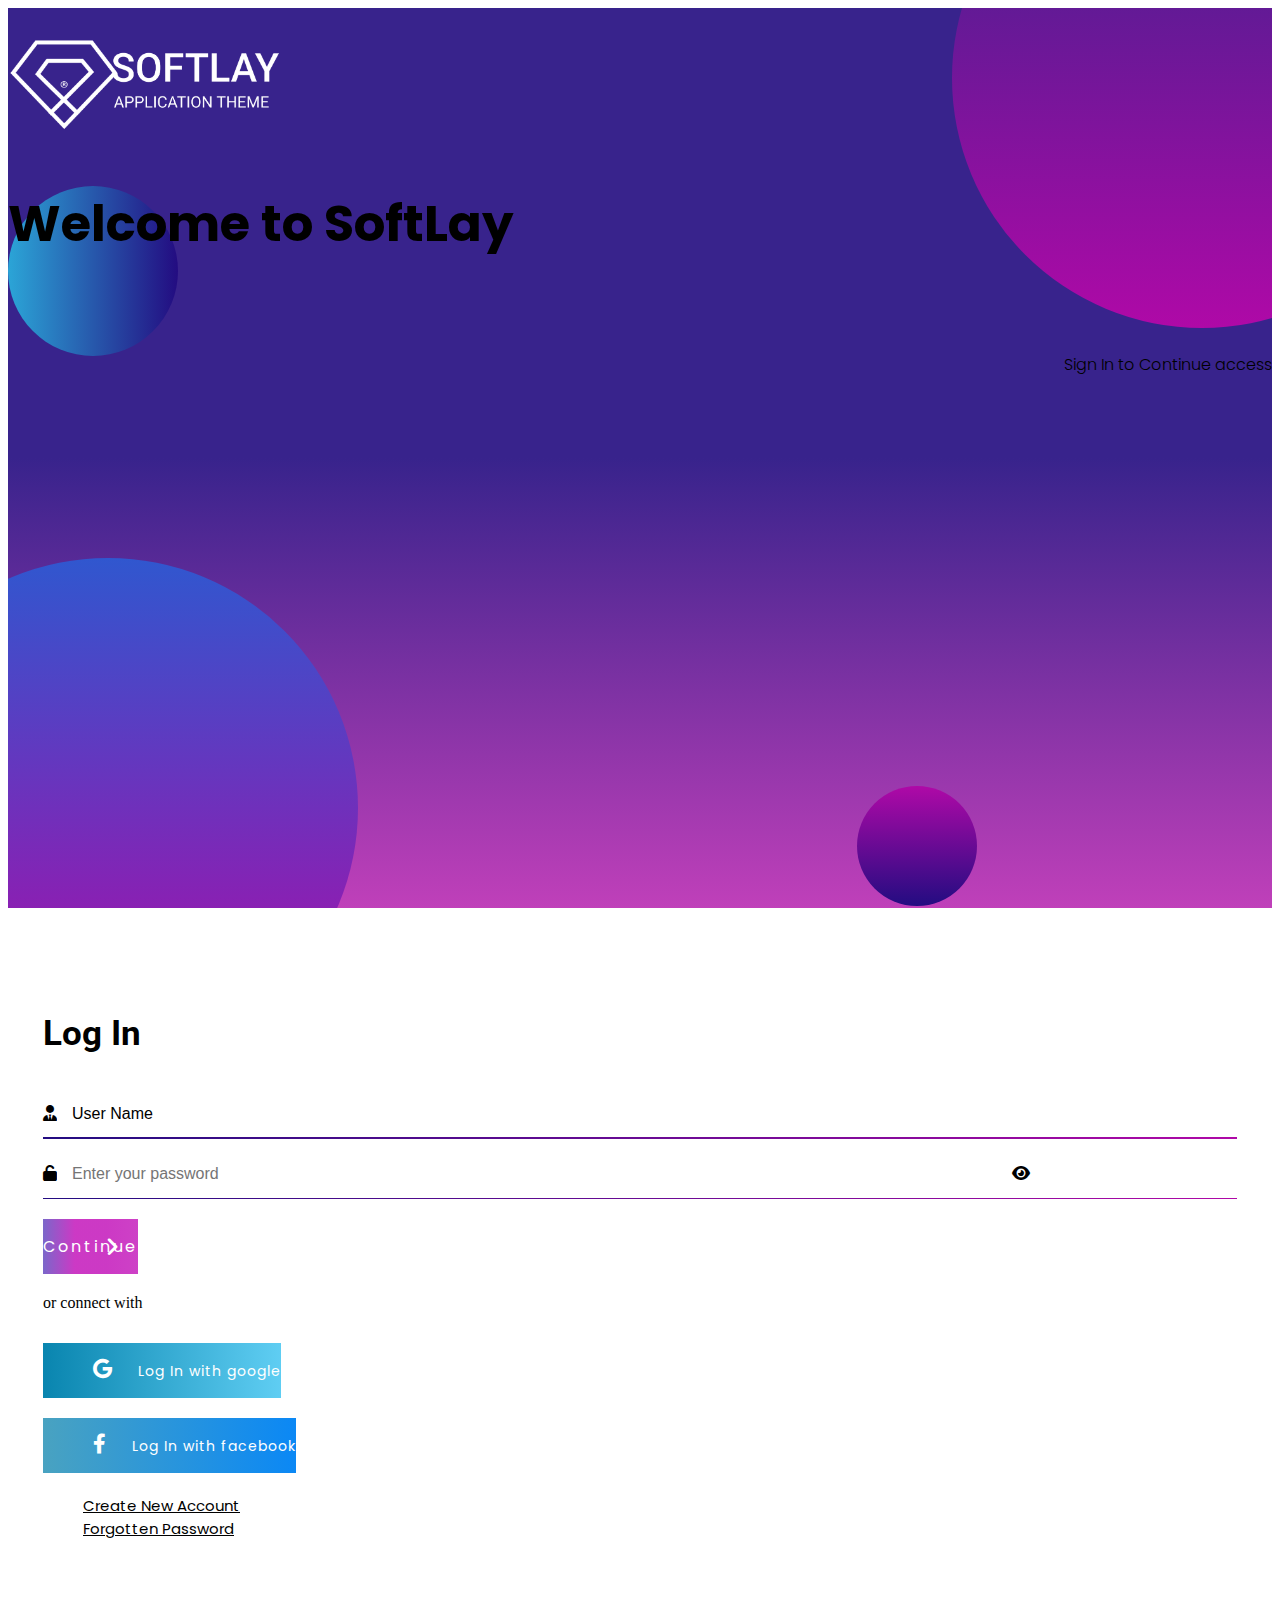
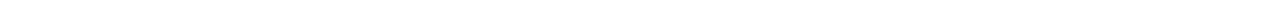
<file: logIn.html>
<!doctype html>
<html lang="en">
  <head>
    <meta charset="utf-8">
    <meta name="viewport" content="width=device-width, initial-scale=1">
    <title>Wellcome | SoftLay</title>
    <link rel="shortcut icon" href="images/favicon.png" type="image/x-icon">
    <link rel="preconnect" href="https://fonts.googleapis.com">
    <link rel="preconnect" href="https://fonts.gstatic.com" crossorigin>
    <link href="https://fonts.googleapis.com/css2?family=Poppins:wght@100;300;400;500;600;700;800&family=Roboto:wght@100;300;400;500;700;900&display=swap" rel="stylesheet">
    <link href="https://cdn.jsdelivr.net/npm/bootstrap@5.2.3/dist/css/bootstrap.min.css" rel="stylesheet" integrity="sha384-rbsA2VBKQhggwzxH7pPCaAqO46MgnOM80zW1RWuH61DGLwZJEdK2Kadq2F9CUG65" crossorigin="anonymous">
    <link rel="stylesheet" href="css/all.min.css">
    <link rel="stylesheet" href="css/logIn.css">
</head>
  <body id="body">
    <!-- log in start -->
    <section id="logIn">
        <div class="container">
            <div class="main">
                <div class="row">
                    <div class="col-lg-6">
                        <div class="first_item">
                            <div class="logo">
                                <a href="#">
                                    <img src="images/web-logo-2.png" alt="logo">
                                </a>
                            </div>
                            <div class="detail d-flex justify-content-center align-items-center">
                                <div>
                                    <h3 class="text-white m-0">Welcome to SoftLay</h3>
                                    <p class="text-white">Sign In to Continue access</p>
                                </div>
                            </div>
                        </div>
                    </div>
                    <div class="col-lg-5">
                        <div class="second_item" id="formItem">
                            <h3>Log In</h3>
                            <div class="form" autocomplete="off">
                                <div class="user">
                                    <label for="username"><i class="fa-solid fa-user-tie"></i></label><input autocomplete="off" type="text" id="username" value="User Name" placeholder="Enter your name" required>
                                </div>
                                <div class="password">
                                    <label for="password"><i class="fa-solid fa-unlock"></i></label><input autocomplete="off" type="password" id="password" value="" placeholder="Enter your password" required><i class="fa-solid fa-eye" onclick="passwordShow()" onmouseout="passwordHide()"></i>
                                </div>
                                <div class="login">
                                    <button class="w-100" id="loginbtn" type="submit" onclick="logInFunction()">Continue <i class="fa-solid fa-angle-right"></i></button>
                                </div>
                                <div class="other">
                                    <p class="text-center text-muted fs-6 my-2">or connect with</p>
                                    <div class="google_logIn">
                                        <button class="w-100 text-capitalize" id="google_logIn" type="submit"><i class="fa-brands fa-google"></i> Log In with google</button>
                                    </div>
                                    <div class="facebook_logIn">
                                        <button class="w-100 text-capitalize" id="google_logIn" type="submit"><i class="fa-brands fa-facebook-f"></i> Log In with facebook</button>
                                    </div>
                                    <div>
                                        <ul class="w-100 p-0 my-3 d-flex justify-content-between">
                                            <li><a id="newAccount">Create New Account</a></li>
                                            <li><a href="#">Forgotten Password</a></li>
                                        </ul>
                                    </div>
                                </div>
                            </div>
                        </div>
                    </div>
                </div>
            </div>
        </div>
    </section>
    <!-- log in end  -->
    <script src="https://cdn.jsdelivr.net/npm/bootstrap@5.2.3/dist/js/bootstrap.bundle.min.js" integrity="sha384-kenU1KFdBIe4zVF0s0G1M5b4hcpxyD9F7jL+jjXkk+Q2h455rYXK/7HAuoJl+0I4" crossorigin="anonymous"></script>
    <script src="js/logIn.js"></script>
  </body>
</html>
</file>
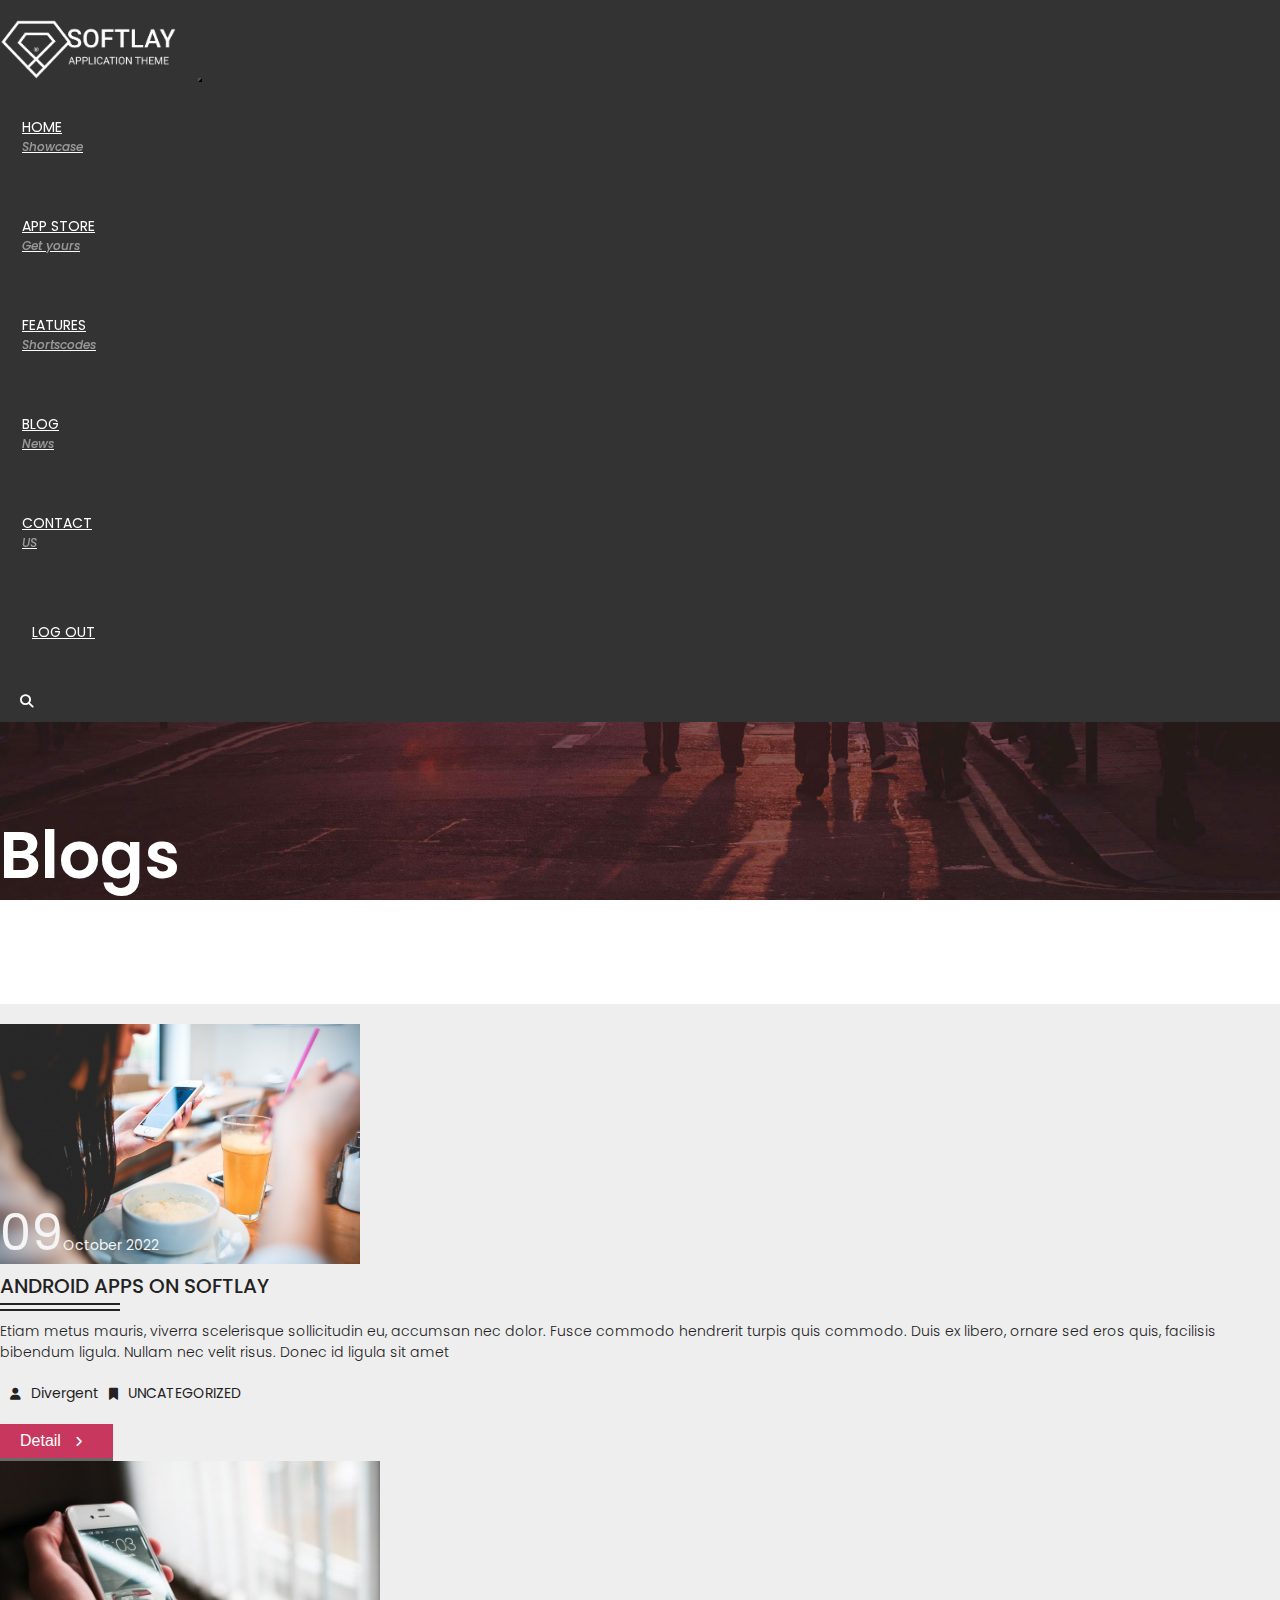
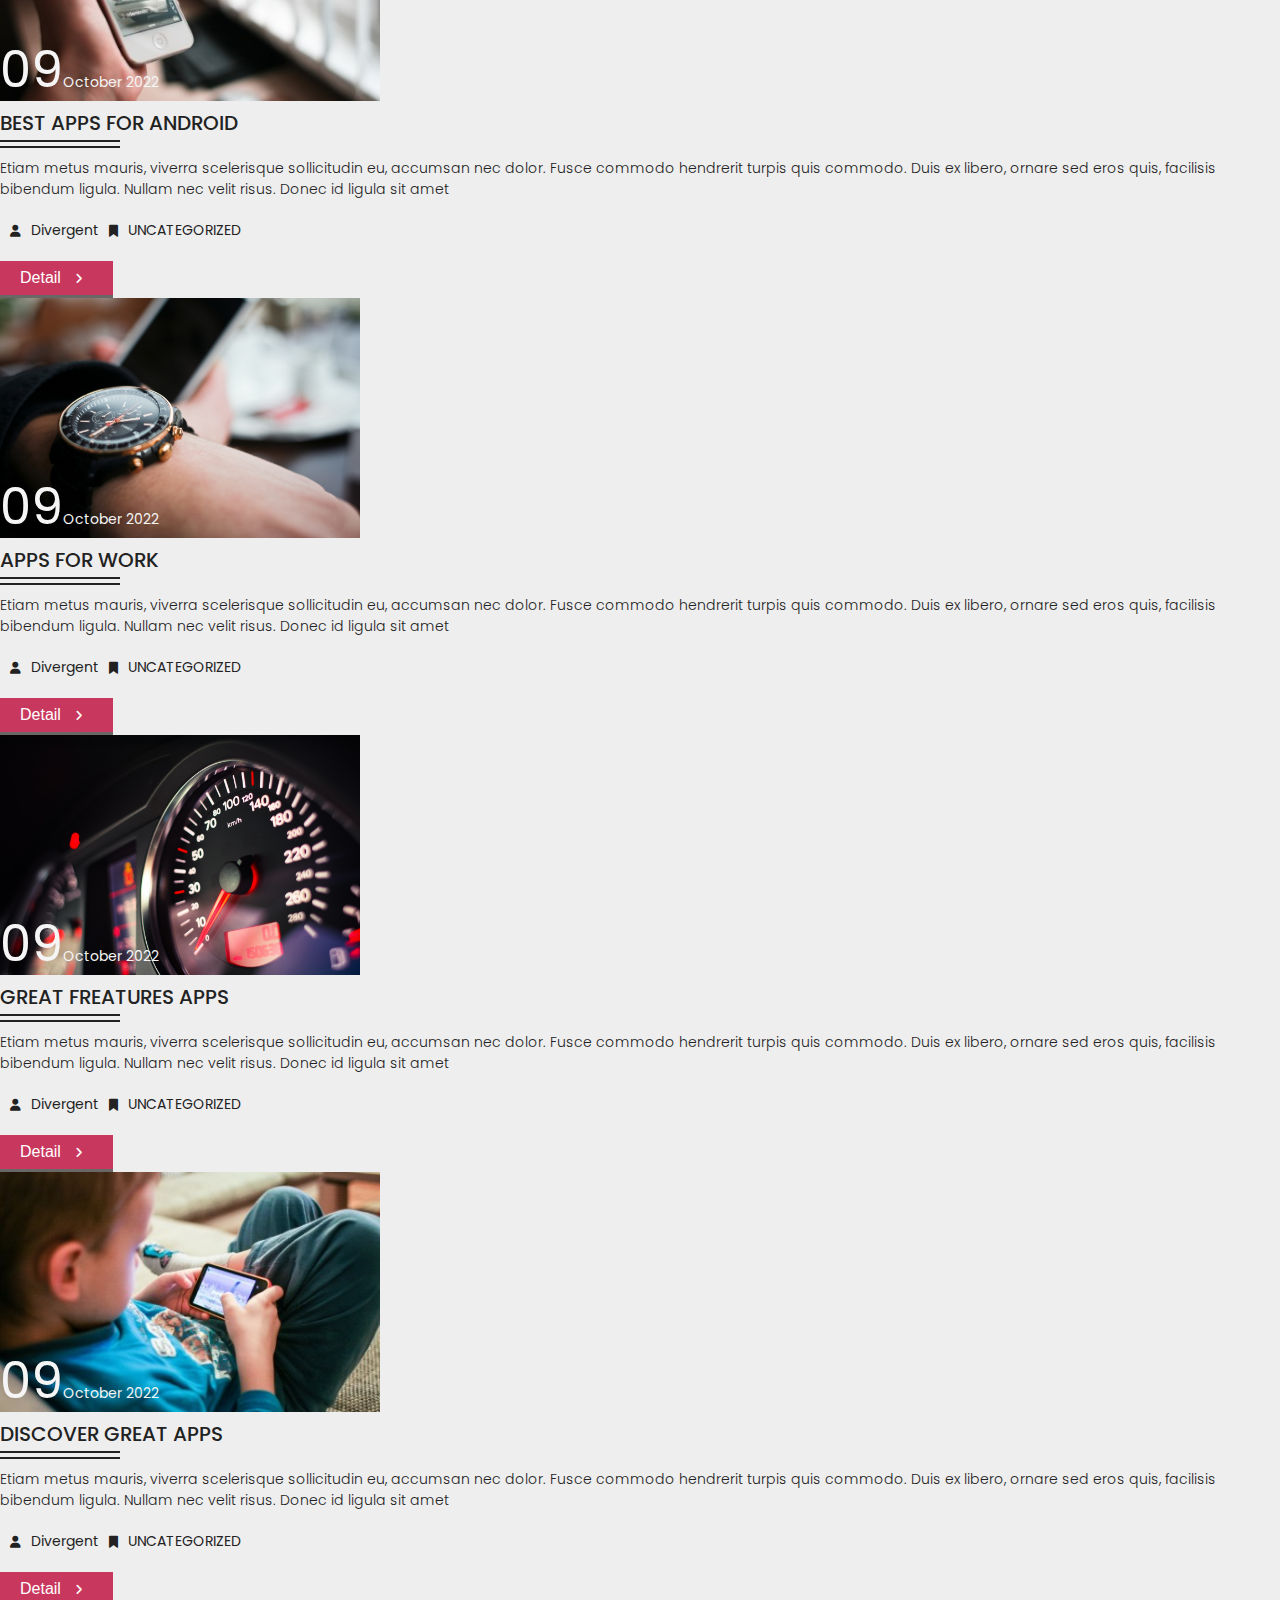
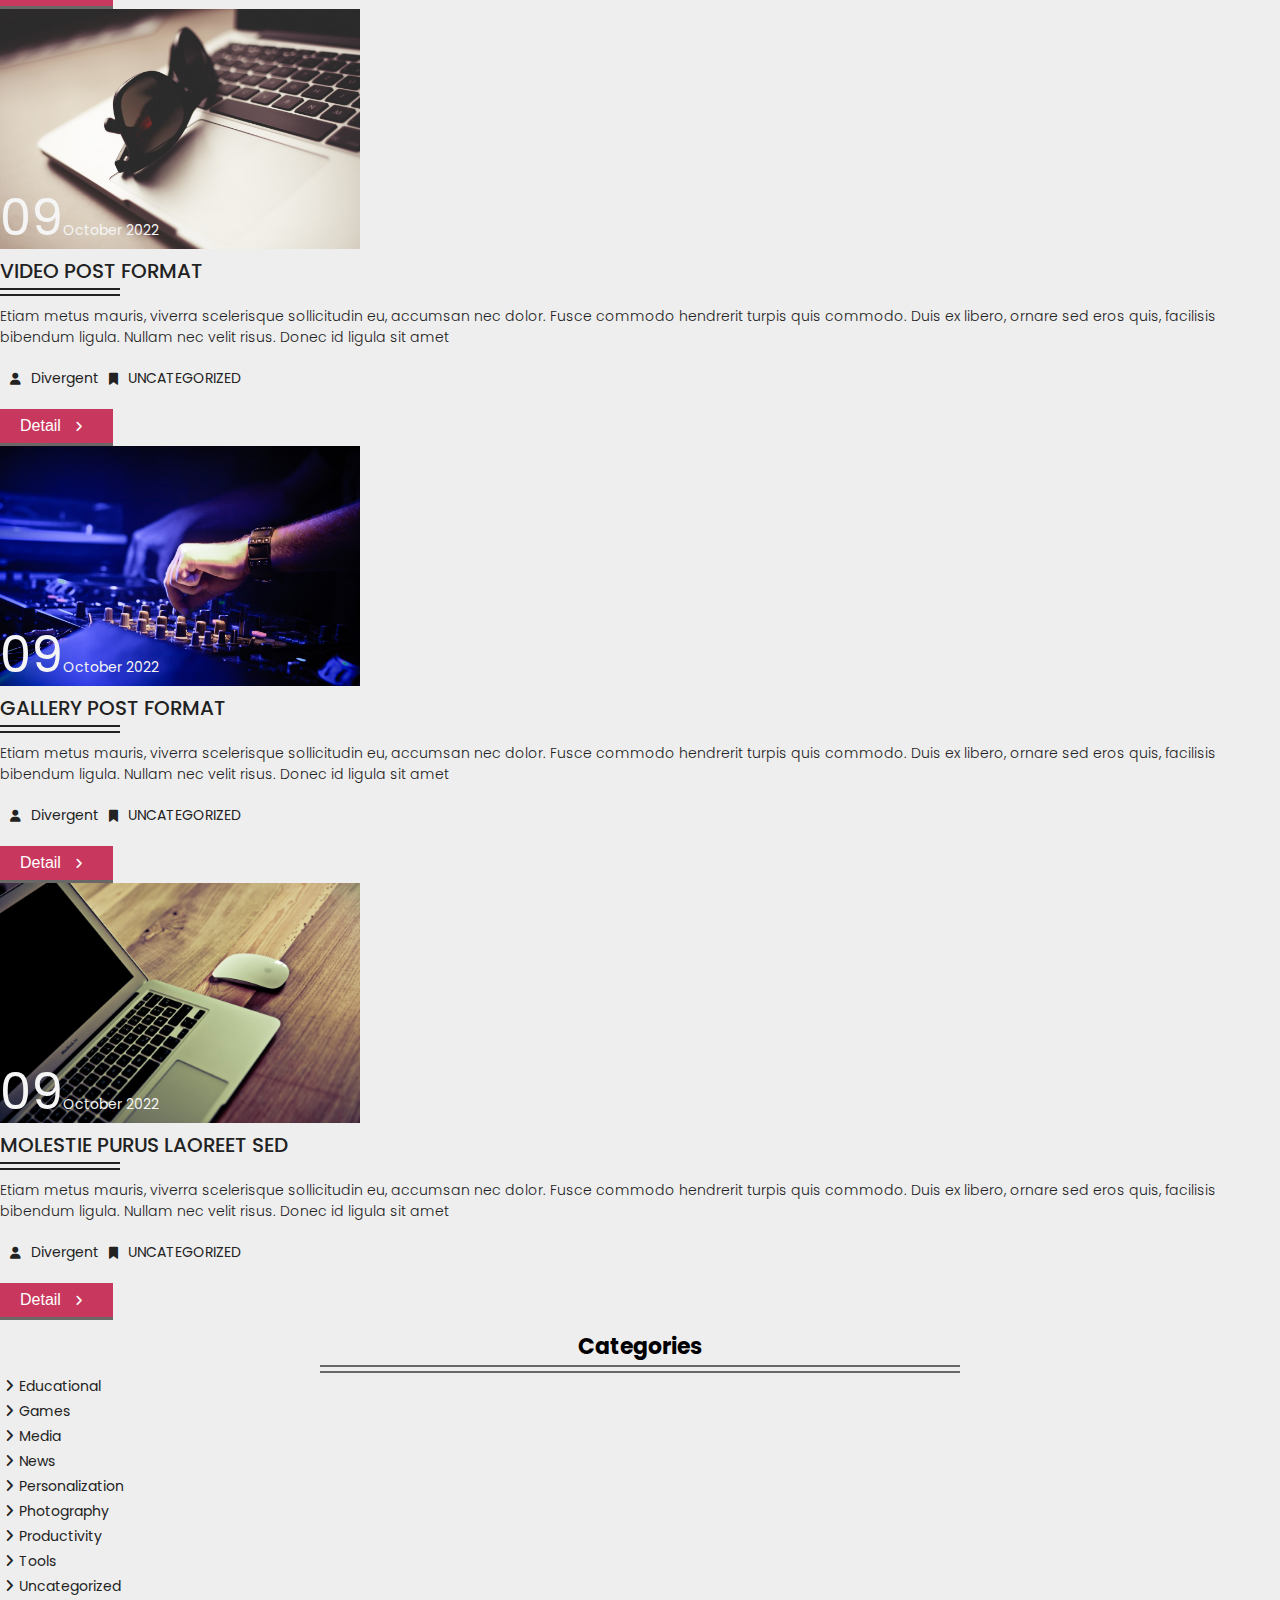
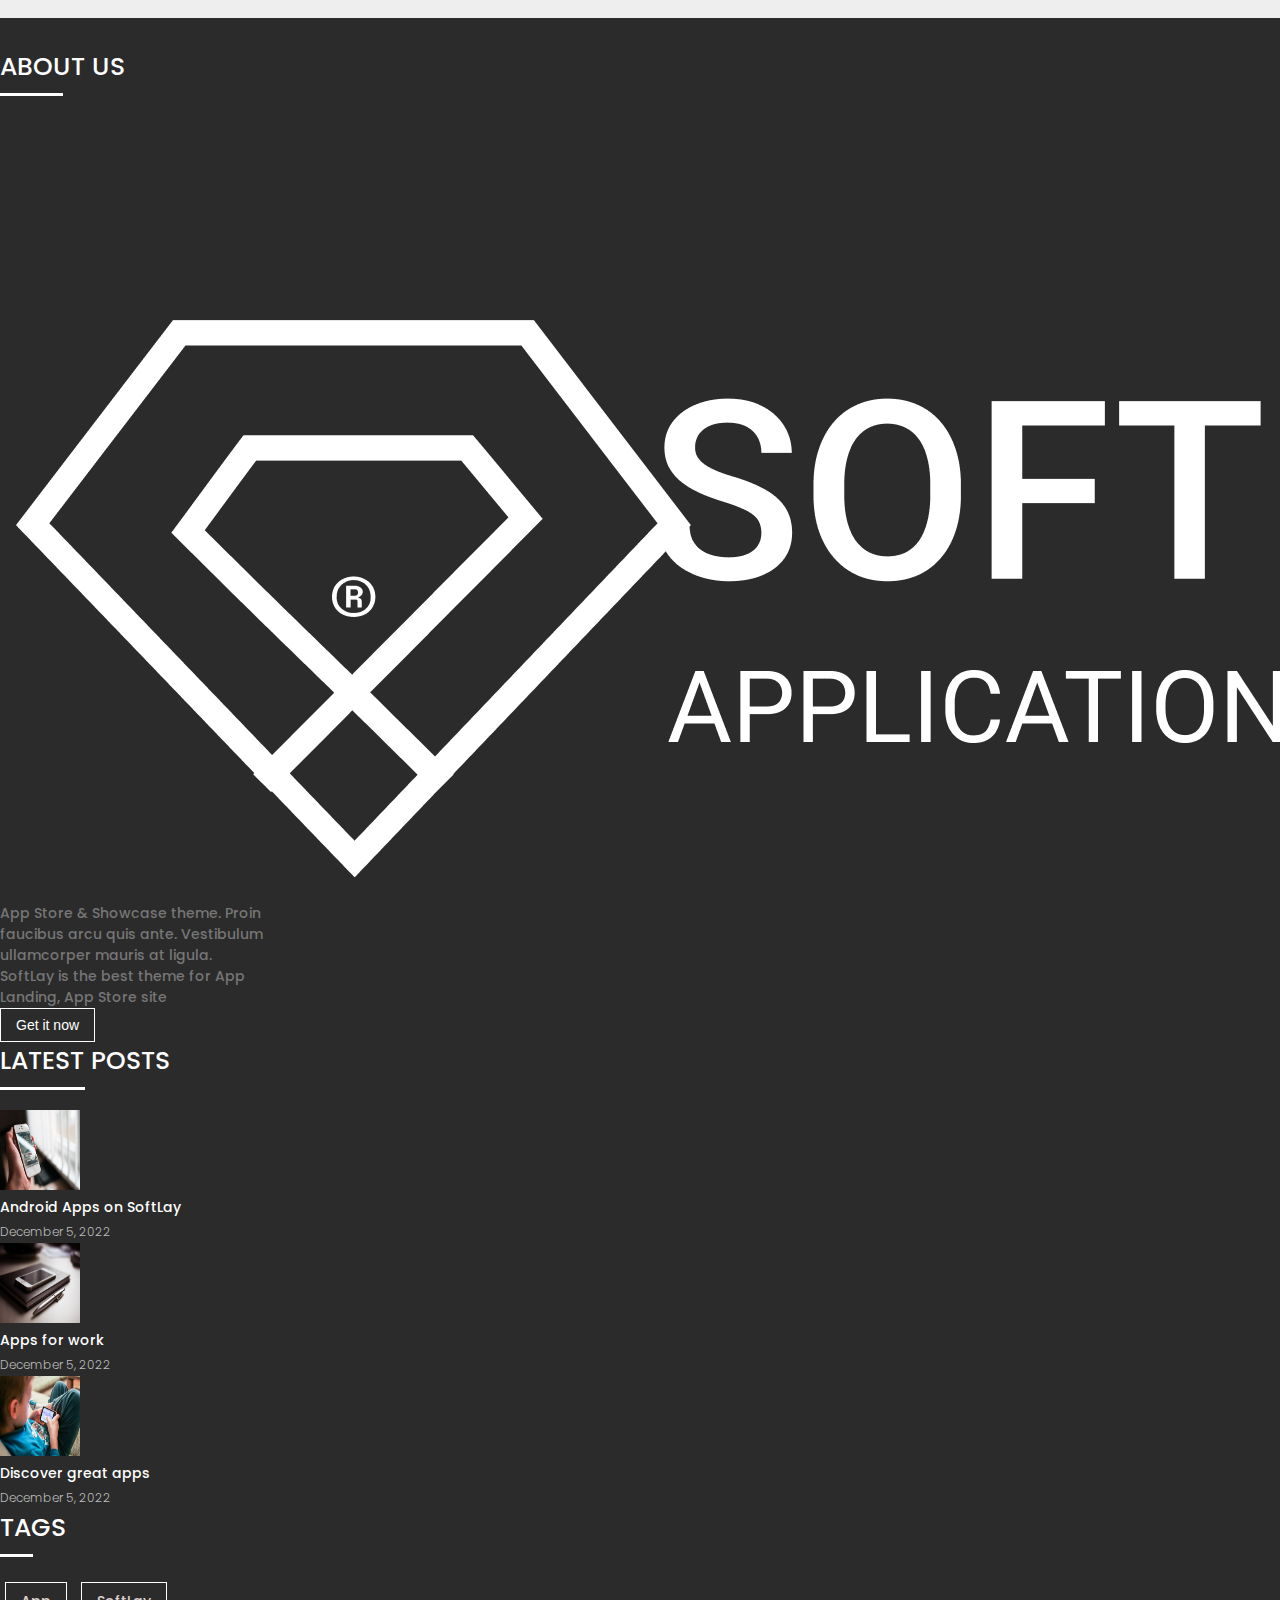
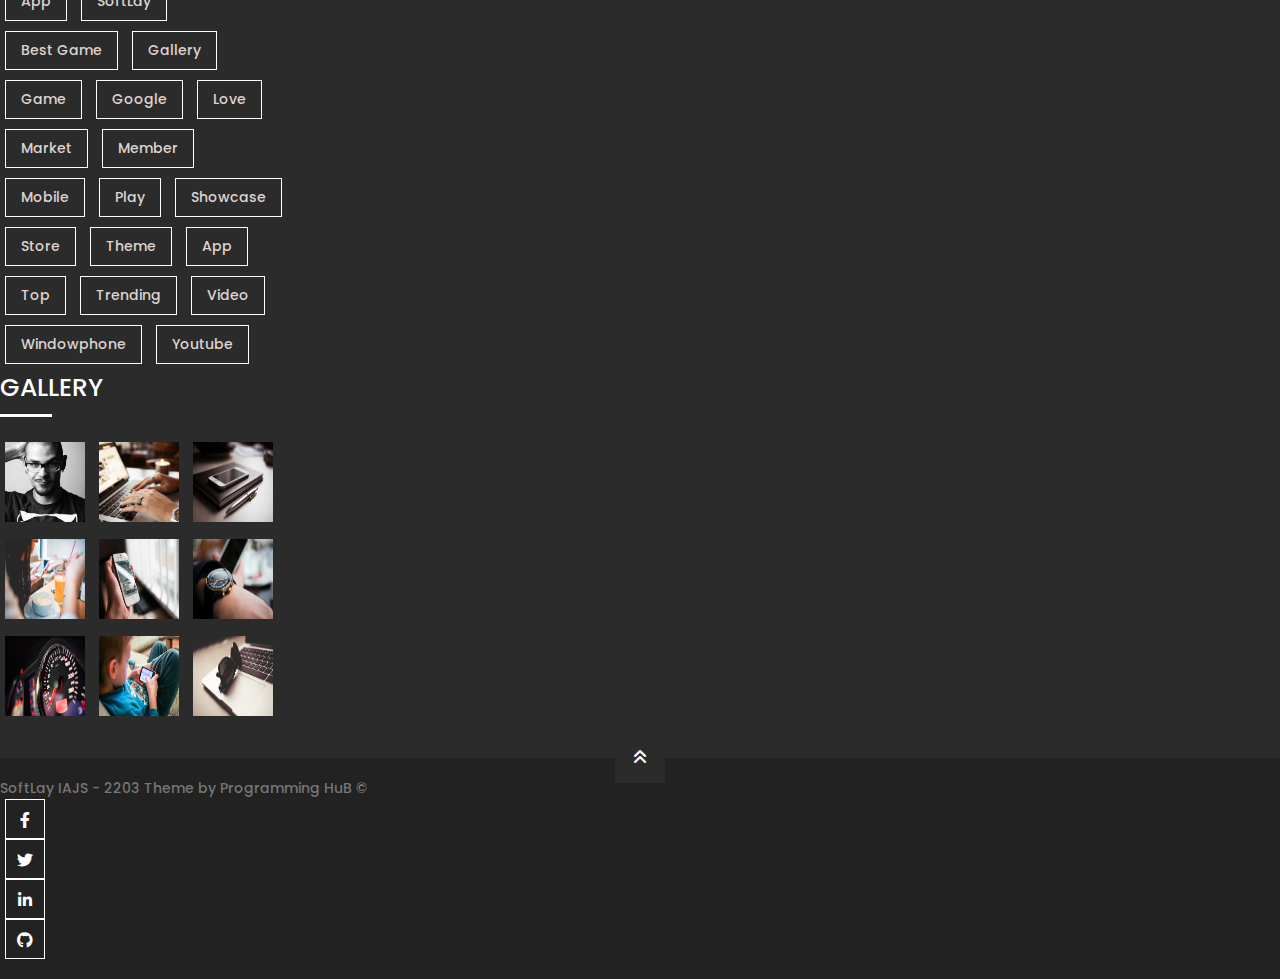
<file: pages/blog.html>
<!doctype html>
<html lang="en">
  <head>
    <meta charset="utf-8">
    <meta name="viewport" content="width=device-width, initial-scale=1">
    <title>Wellcome | SoftLay</title>
    <link rel="shortcut icon" href="../images/favicon.png" type="image/x-icon">
    <link rel="preconnect" href="https://fonts.googleapis.com">
    <link rel="preconnect" href="https://fonts.gstatic.com" crossorigin>
    <link href="https://fonts.googleapis.com/css2?family=Poppins:wght@100;300;400;500;600;700;800&display=swap" rel="stylesheet">
    <link href="https://cdn.jsdelivr.net/npm/bootstrap@5.2.3/dist/css/bootstrap.min.css" rel="stylesheet" integrity="sha384-rbsA2VBKQhggwzxH7pPCaAqO46MgnOM80zW1RWuH61DGLwZJEdK2Kadq2F9CUG65" crossorigin="anonymous">
    <link rel="stylesheet" href="../css/all.min.css">
    <link href="https://cdn.jsdelivr.net/npm/bootstrap@5.2.3/dist/css/bootstrap.min.css" rel="stylesheet" integrity="sha384-rbsA2VBKQhggwzxH7pPCaAqO46MgnOM80zW1RWuH61DGLwZJEdK2Kadq2F9CUG65" crossorigin="anonymous">
    <link rel="stylesheet" href="../css/home.css">
    <link rel="stylesheet" href="../css/blog.css">
    <link rel="stylesheet" href="../css/responsive.css">

  </head>
  <body>
    <div id="blog">
    <!-- navbar start -->
    <section id="navbar" >
      <nav class="navbar navbar-expand-lg p-0" id="navItem">
          <div class="container">
            <a class="navbar-brand" href="../index.html" >
              <img src="../images/web-logo-2.png" alt="logo">
            </a>
            <button class="navbar-toggler" type="button" data-bs-toggle="collapse" data-bs-target="#navbarSupportedContent" aria-controls="navbarSupportedContent" aria-expanded="false" aria-label="Toggle navigation">
              <span class="navbar-toggler-icon"></span>
            </button>
            <div class="collapse navbar-collapse list" id="navbarSupportedContent">
              <ul class="navbar-nav mb-lg-0">
                <li class="nav-item">
                  <a class="nav-link" href="../index.html">Home
                    <span>Showcase</span>
                  </a>
                </li>
                <li class="nav-item dropdown">
                  <a class="nav-link" href="appStore.html">App Store
                    <span>Get yours</span>
                  </a>
                  <ul class="dropdown_menu">
                    <li><a href="#">Vendor shop</a></li>
                    <li><a href="#">shop <i class="fa-solid fa-angle-right"></i></a>
                      <ul class="sub_dropdown">
                        <li><a href="#">Cart</a></li>
                        <li><a href="#">Checkout</a></li>
                        <li><a href="#">My Account</a></li>
                      </ul>
                    </li>
                </ul>
                </li>
                <li class="nav-item dropdown">
                  <a class="nav-link" href="features.html">features
                    <span>Shortscodes</span>
                  </a>
                  <ul class="dropdown_menu">
                    <li><a href="#">Showcase shortcode <i class="fa-solid fa-angle-right"></i></a>
                      <ul class="sub_dropdown">
                        <li><a href="#">Showcase Styles</a></li>
                        <li><a href="#">Devides</a></li>
                        <li><a href="#">Showcase Custom content</a></li>
                      </ul>
                    
                    </li>
                    <li><a href="#">content shortcode <i class="fa-solid fa-angle-right"></i></a>
                      <ul class="sub_dropdown">
                        <li><a href="#">heading shortcode</a></li>
                        <li><a href="#">button shortcode</a></li>
                        <li><a href="#">icon box</a></li>
                        <li><a href="#">tabs + tour</a></li>
                        <li><a href="#">Acooording + toogle</a></li>
                        <li><a href="#">Countdown shortcode</a></li>
                        <li><a href="#">testimonial shortcode</a></li>
                        <li><a href="#">member shortcode</a></li>
                        <li><a href="#">pricing table</a></li>
                      </ul>
                    </li>
                    <li><a href="#">query shortcode <i class="fa-solid fa-angle-right"></i></a>
                      <ul class="sub_dropdown">
                        <li><a href="#">post slider shortcode</a></li>
                        <li><a href="#">post grid shortcode</a></li>
                        <li><a href="#">post carousal shortcode</a></li>
                        <li><a href="#">blog shortcode</a></li>
                        <li><a href="#">product listing shortcode</a></li>
                        <li><a href="#">quick ajax shortcode</a></li>
                      </ul>
                    </li>
                    <li><a href="#">404 page</a></li>
                    <li><a href="#">user submit app</a></li>
                    <li><a href="#">BBpress press forums</a></li>
                    <li><a href="#">multi vendors</a></li>
                </ul>
                </li>
                <li class="nav-item dropdown">
                  <a class="nav-link" href="blog.html">Blog
                    <span>News</span>
                  </a>
                  <ul class="dropdown_menu">
                    <li><a href="#">Blog custom header</a></li>
                </ul>
                </li>
                <li class="nav-item dropdown">
                  <a class="nav-link" href="contact.html">Contact
                    <span>US</span>
                  </a>
                  <ul class="dropdown_menu lastchild">
                    <li><a href="#"><i class="fa-regular fa-comment"></i> ask before buy</a></li>
                    <li><a href="#"><i class="fa-solid fa-circle-question"></i> document</a></li>
                    <li><a href="#"><i class="fa-solid fa-download"></i> Buy theme</a></li>
                </ul>
                </li>
                <li class="nav-item d-flex align-items-center dropdown">
                  <a class="nav-link flag" href="logIn.html">
                    Log Out
                    <span></span>
                  </a>
                </li>
                <button onclick="searchPopUpFun()"><i class="fa-solid fa-magnifying-glass"></i></button>
              </ul>
            </div>
          </div>
        </nav>
  </section>
<!-- navbar end -->
    <div id="banner">
        <div class="container">
            <div class="row">
                <div class="col">
                    <ul class="w-100 d-flex justify-content-between align-items-center">
                        <li>Blogs</li>
                        <li><a href="../index.html">Home</a><i class="fa fa-angle-right"></i> Blog</li>
                    </ul>
                </div>
            </div>
        </div>
    </div>
    <div id="main">
        <div class="container">
            <div class="row">
                <!-- left side start  -->
                <div class="col-lg-10">
                    <div class="row my-4">
                        <div class="col-lg-5">
                        <div class="img">
                            <img src="../images/product (1).jpg" alt="img" class="w-100">
                            <a href="#"><i class="fa fa-magnifying-glass"></i></a>
                            <p><span>09</span>October 2022</p>
                        </div>
                        </div>
                        <div class="col-lg-6">
                            <div class="detail">
                                <h3>ANDROID APPS ON SoftLay</h3>
                                <p>Etiam metus mauris, viverra scelerisque sollicitudin eu, accumsan nec dolor. Fusce commodo hendrerit turpis quis commodo. Duis ex libero, ornare sed eros quis, facilisis bibendum ligula. Nullam nec velit risus. Donec id ligula sit amet</p>
                                <p><i class="fa-solid fa-user"></i><a href="#">Divergent</a><i class="fa-solid fa-bookmark"></i><a href="#">UNCATEGORIZED</a></p>
                                <button>Detail <i class="fa fa-angle-right"></i></button>
                            </div>
                        </div>
                    </div>
                    <div class="row my-4">
                        <div class="col-lg-5">
                        <div class="img">
                            <img src="../images/product (2).jpg" alt="img" class="w-100">
                            <a href="#"><i class="fa fa-magnifying-glass"></i></a>
                            <p><span>09</span>October 2022</p>
                        </div>
                        </div>
                        <div class="col-lg-6">
                            <div class="detail">
                                <h3>best apps for android</h3>
                                <p>Etiam metus mauris, viverra scelerisque sollicitudin eu, accumsan nec dolor. Fusce commodo hendrerit turpis quis commodo. Duis ex libero, ornare sed eros quis, facilisis bibendum ligula. Nullam nec velit risus. Donec id ligula sit amet</p>
                                <p><i class="fa-solid fa-user"></i><a href="#">Divergent</a><i class="fa-solid fa-bookmark"></i><a href="#">UNCATEGORIZED</a></p>
                                <button>Detail <i class="fa fa-angle-right"></i></button>
                            </div>
                        </div>
                    </div>
                    <div class="row my-4">
                        <div class="col-lg-5">
                        <div class="img">
                            <img src="../images/product (3).jpg" alt="img" class="w-100">
                            <a href="#"><i class="fa fa-magnifying-glass"></i></a>
                            <p><span>09</span>October 2022</p>
                        </div>
                        </div>
                        <div class="col-lg-6">
                            <div class="detail">
                                <h3>Apps for work</h3>
                                <p>Etiam metus mauris, viverra scelerisque sollicitudin eu, accumsan nec dolor. Fusce commodo hendrerit turpis quis commodo. Duis ex libero, ornare sed eros quis, facilisis bibendum ligula. Nullam nec velit risus. Donec id ligula sit amet</p>
                                <p><i class="fa-solid fa-user"></i><a href="#">Divergent</a><i class="fa-solid fa-bookmark"></i><a href="#">UNCATEGORIZED</a></p>
                                <button>Detail <i class="fa fa-angle-right"></i></button>
                            </div>
                        </div>
                    </div>
                    <div class="row my-4">
                        <div class="col-lg-5">
                        <div class="img">
                            <img src="../images/product (4).jpg" alt="img" class="w-100">
                            <a href="#"><i class="fa fa-magnifying-glass"></i></a>
                            <p><span>09</span>October 2022</p>
                        </div>
                        </div>
                        <div class="col-lg-6">
                            <div class="detail">
                                <h3>great freatures apps</h3>
                                <p>Etiam metus mauris, viverra scelerisque sollicitudin eu, accumsan nec dolor. Fusce commodo hendrerit turpis quis commodo. Duis ex libero, ornare sed eros quis, facilisis bibendum ligula. Nullam nec velit risus. Donec id ligula sit amet</p>
                                <p><i class="fa-solid fa-user"></i><a href="#">Divergent</a><i class="fa-solid fa-bookmark"></i><a href="#">UNCATEGORIZED</a></p>
                                <button>Detail <i class="fa fa-angle-right"></i></button>
                            </div>
                        </div>
                    </div>
                    <div class="row my-4">
                        <div class="col-lg-5">
                        <div class="img">
                            <img src="../images/product (5).jpg" alt="img" class="w-100">
                            <a href="#"><i class="fa fa-magnifying-glass"></i></a>
                            <p><span>09</span>October 2022</p>
                        </div>
                        </div>
                        <div class="col-lg-6">
                            <div class="detail">
                                <h3>Discover great apps</h3>
                                <p>Etiam metus mauris, viverra scelerisque sollicitudin eu, accumsan nec dolor. Fusce commodo hendrerit turpis quis commodo. Duis ex libero, ornare sed eros quis, facilisis bibendum ligula. Nullam nec velit risus. Donec id ligula sit amet</p>
                                <p><i class="fa-solid fa-user"></i><a href="#">Divergent</a><i class="fa-solid fa-bookmark"></i><a href="#">UNCATEGORIZED</a></p>
                                <button>Detail <i class="fa fa-angle-right"></i></button>
                            </div>
                        </div>
                    </div>
                    <div class="row my-4">
                        <div class="col-lg-5">
                        <div class="img">
                            <img src="../images/product (6).jpg" alt="img" class="w-100">
                            <a href="#"><i class="fa fa-magnifying-glass"></i></a>
                            <p><span>09</span>October 2022</p>
                        </div>
                        </div>
                        <div class="col-lg-6">
                            <div class="detail">
                                <h3>video post format </h3>
                                <p>Etiam metus mauris, viverra scelerisque sollicitudin eu, accumsan nec dolor. Fusce commodo hendrerit turpis quis commodo. Duis ex libero, ornare sed eros quis, facilisis bibendum ligula. Nullam nec velit risus. Donec id ligula sit amet</p>
                                <p><i class="fa-solid fa-user"></i><a href="#">Divergent</a><i class="fa-solid fa-bookmark"></i><a href="#">UNCATEGORIZED</a></p>
                                <button>Detail <i class="fa fa-angle-right"></i></button>
                            </div>
                        </div>
                    </div>
                    <div class="row my-4">
                        <div class="col-lg-5">
                        <div class="img">
                            <img src="../images/product (7).jpg" alt="img" class="w-100">
                            <a href="#"><i class="fa fa-magnifying-glass"></i></a>
                            <p><span>09</span>October 2022</p>
                        </div>
                        </div>
                        <div class="col-lg-6">
                            <div class="detail">
                                <h3>gallery post format</h3>
                                <p>Etiam metus mauris, viverra scelerisque sollicitudin eu, accumsan nec dolor. Fusce commodo hendrerit turpis quis commodo. Duis ex libero, ornare sed eros quis, facilisis bibendum ligula. Nullam nec velit risus. Donec id ligula sit amet</p>
                                <p><i class="fa-solid fa-user"></i><a href="#">Divergent</a><i class="fa-solid fa-bookmark"></i><a href="#">UNCATEGORIZED</a></p>
                                <button>Detail <i class="fa fa-angle-right"></i></button>
                            </div>
                        </div>
                    </div>
                    <div class="row my-4">
                        <div class="col-lg-5">
                        <div class="img">
                            <img src="../images/product (8).jpg" alt="img" class="w-100">
                            <a href="#"><i class="fa fa-magnifying-glass"></i></a>
                            <p><span>09</span>October 2022</p>
                        </div>
                        </div>
                        <div class="col-lg-6">
                            <div class="detail">
                                <h3>MOLESTIE PURUS LAOREET SED</h3>
                                <p>Etiam metus mauris, viverra scelerisque sollicitudin eu, accumsan nec dolor. Fusce commodo hendrerit turpis quis commodo. Duis ex libero, ornare sed eros quis, facilisis bibendum ligula. Nullam nec velit risus. Donec id ligula sit amet</p>
                                <p><i class="fa-solid fa-user"></i><a href="#">Divergent</a><i class="fa-solid fa-bookmark"></i><a href="#">UNCATEGORIZED</a></p>
                                <button>Detail <i class="fa fa-angle-right"></i></button>
                            </div>
                        </div>
                    </div>
                </div>
                <!-- left side end  -->
                <!-- right side start  -->
                <div class="col-lg-2">
                    <div class="row bg-white my-4">
                        <div class="col p-0">
                            <div class="categories">
                                <h3>Categories</h3>
                                <ul class="list-group border rounded px-2 list-group-flush col-sm-12 mt-4">
                                  <li class="list-group-item"><i class="fa-solid fa-angle-right"></i><a href="#">Educational</a></li>
                                  <li class="list-group-item"><i class="fa-solid fa-angle-right"></i><a href="#">Games</a></li>
                                  <li class="list-group-item"><i class="fa-solid fa-angle-right"></i><a href="#">Media</a></li>
                                  <li class="list-group-item"><i class="fa-solid fa-angle-right"></i><a href="#">News</a></li>
                                  <li class="list-group-item"><i class="fa-solid fa-angle-right"></i><a href="#">Personalization</a></li>
                                  <li class="list-group-item"><i class="fa-solid fa-angle-right"></i><a href="#">Photography</a></li>
                                  <li class="list-group-item"><i class="fa-solid fa-angle-right"></i><a href="#">Productivity</a></li>
                                  <li class="list-group-item"><i class="fa-solid fa-angle-right"></i><a href="#">Tools</a></li>
                                  <li class="list-group-item"><i class="fa-solid fa-angle-right"></i><a href="#">Uncategorized</a></li>
                                </ul>
                              </div>
                        </div>
                    </div>
                </div>
                <!-- right side end  -->
            </div>
        </div>

    </div>
    <!-- footer start  -->
    <footer id="footer">
        <div class="container">
          <div class="main d-flex justify-content-between w-100">
            <div class="item">
              <h3>about us</h3>
              <img src="../images/web-logo-2.png" alt="logo" class="w-100">
              <p>App Store & Showcase theme. Proin faucibus arcu quis ante. Vestibulum ullamcorper mauris at ligula.</p>
              <p>SoftLay is the best theme for App Landing, App Store site</p>
              <button>Get it now</button>
            </div>
            <div class="item">
              <h3>latest posts</h3>
              <div class="news d-flex mb-4">
                <div class="img">
                  <img src="../images/product (2).jpg" alt="news">
                </div>
                <div class="detail ms-2">
                  <a href="#">Android Apps on SoftLay</a>
                  <span>December 5, 2022</span>
                </div>
              </div>
              <div class="news d-flex mb-4">
                <div class="img">
                  <img src="../images/IMG_7460-1300x866-409x258.jpg" alt="news">
                </div>
                <div class="detail ms-2">
                  <a href="#">Apps for work</a>
                  <span>December 5, 2022</span>
                </div>
              </div>
              <div class="news d-flex mb-2">
                <div class="img">
                  <img src="../images/product (5).jpg" alt="news">
                </div>
                <div class="detail ms-2">
                  <a href="#">Discover great apps</a>
                  <span>December 5, 2022</span>
                </div>
              </div>
            </div>
            <div class="item">
              <h3>Tags</h3>
              <div class="tags d-flex flex-wrap">
                <a href="#">App</a>
                <a href="#">SoftLay</a>
                <a href="#">Best Game</a>
                <a href="#">gallery</a>
                <a href="#">game</a> 
                <a href="#">google</a> 
                <a href="#">Love</a> 
                <a href="#">market</a> 
                <a href="#">member</a> 
                <a href="#">mobile</a>        
                <a href="#">play</a>
                <a href="#">showcase</a>
                <a href="#">store</a>
                <a href="#">theme</a>
                <a href="#">app</a>
                <a href="#">top</a>
                <a href="#">trending</a>
                <a href="#">video</a>
                <a href="#">windowphone</a>
                <a href="#">youtube</a>
              </div>
            </div>
            <div class="item">
              <h3>gallery</h3>
              <div class="gallery d-flex flex-wrap">
                <a href="#"><img src="../images/4728211246_19d212bab1_o-150x150.jpg" alt="gallery"></a>
                <a href="#"><img src="../images/IMG_5540-1300x866-500x500.jpg" alt="gallery"></a>
                <a href="#"><img src="../images/IMG_7460-1300x866-409x258.jpg" alt="gallery"></a>
                <a href="#"><img src="../images/product (1).jpg" alt="gallery"></a>
                <a href="#"><img src="../images/product (2).jpg" alt="gallery"></a>
                <a href="#"><img src="../images/product (3).jpg" alt="gallery"></a>
                <a href="#"><img src="../images/product (4).jpg" alt="gallery"></a>
                <a href="#"><img src="../images/product (5).jpg" alt="gallery"></a>
                <a href="#"><img src="../images/product (6).jpg" alt="gallery"></a>
              </div>
            </div>
          </div>
        </div>
        <div id="footer_bottom">
          <div class="container">
            <div class="main d-flex justify-content-between">
              <div class="topButton">
                <a href="#body"><i class="fa-solid fa-angles-up"></i></a>
              </div>
              <div class="item d-flex align-items-center">
                <p class="m-0">SoftLay IAJS - 2203 Theme by Programming HuB &copy;</p>
              </div>
              <div class="item icons d-flex justify-content-end align-items-center">
                <div class="icon"><i class="fa-brands fa-facebook-f"></i></div>
                <div class="icon"><i class="fa-brands fa-twitter"></i></div>
                <div class="icon"><i class="fa-brands fa-linkedin-in"></i></div>
                <div class="icon"><i class="fa-brands fa-github"></i></div>
              </div>
            </div>
          </div>
        </div>
      </footer>
      <!-- footer end  -->
    </div>
  <!-- cursor start  -->
  <div id="cursor_blog" class="cursor"></div>
  <script>
    let cursor_blog = document.getElementById('cursor_blog')
      document.onmousemove = function(e){
      cursor_blog.style.left = (e.pageX - 10) + "px";
      cursor_blog.style.top = (e.pageY - 10) + "px";
      cursor_blog.style.display = 'block';
  }
  </script>
  <!-- cursor end -->
  <script src="https://cdn.jsdelivr.net/npm/bootstrap@5.2.3/dist/js/bootstrap.bundle.min.js" integrity="sha384-kenU1KFdBIe4zVF0s0G1M5b4hcpxyD9F7jL+jjXkk+Q2h455rYXK/7HAuoJl+0I4" crossorigin="anonymous"></script>
  <script src="../js/jquery-3.6.1.min.js"></script>
  <script src="../js/main.js"></script>  
  </body>
</html>
</file>
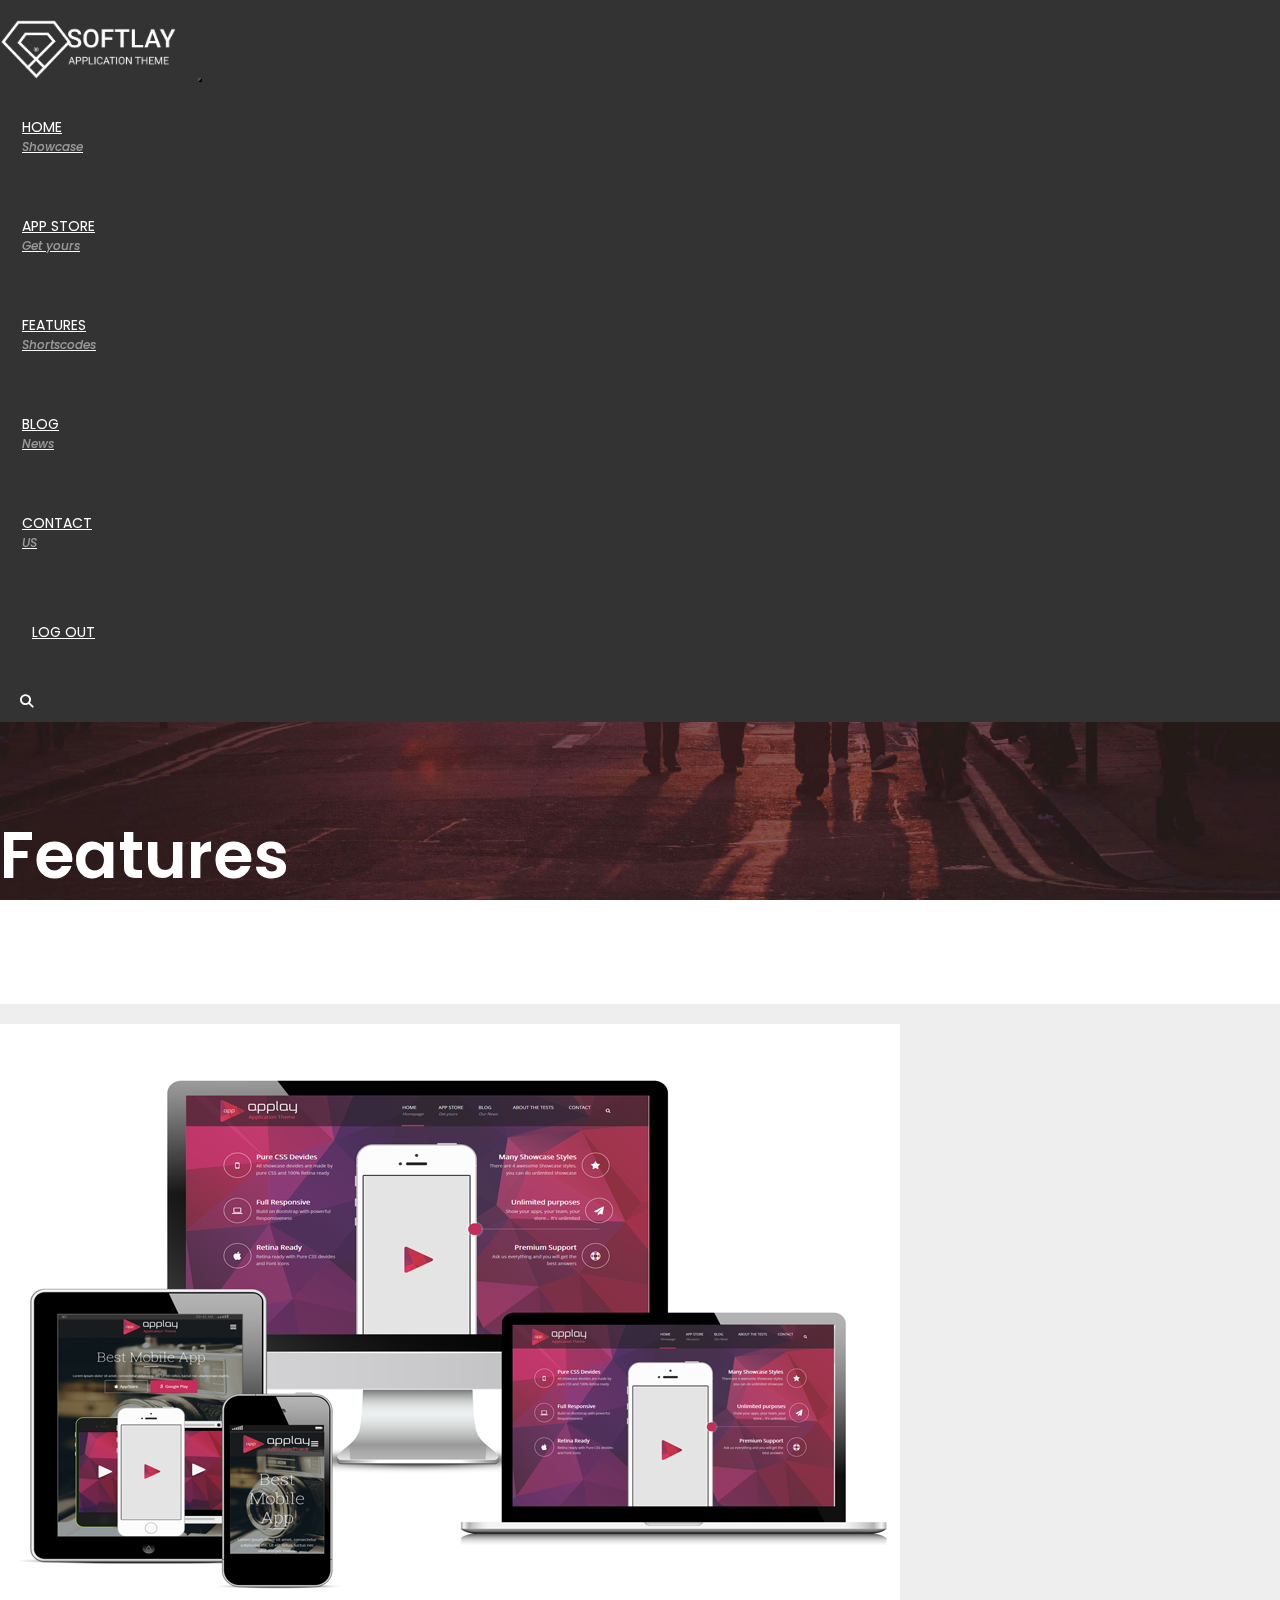
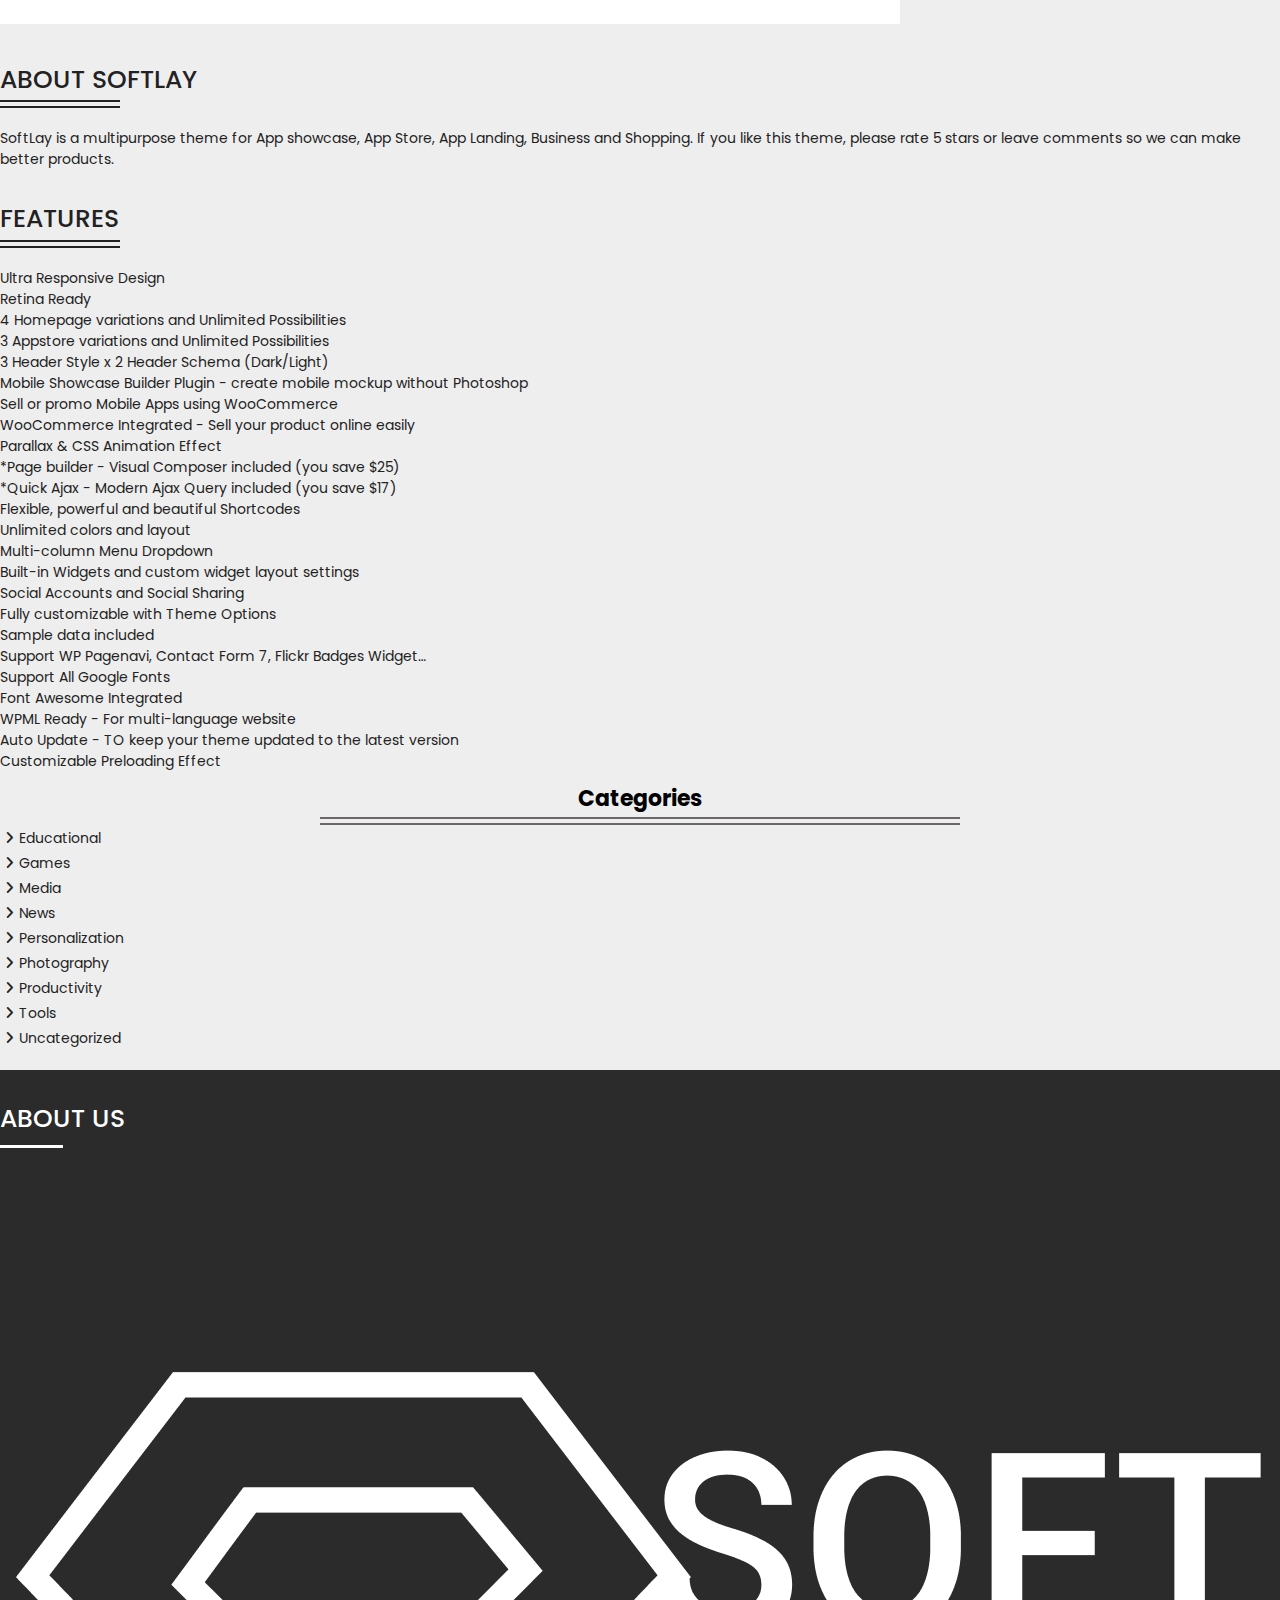
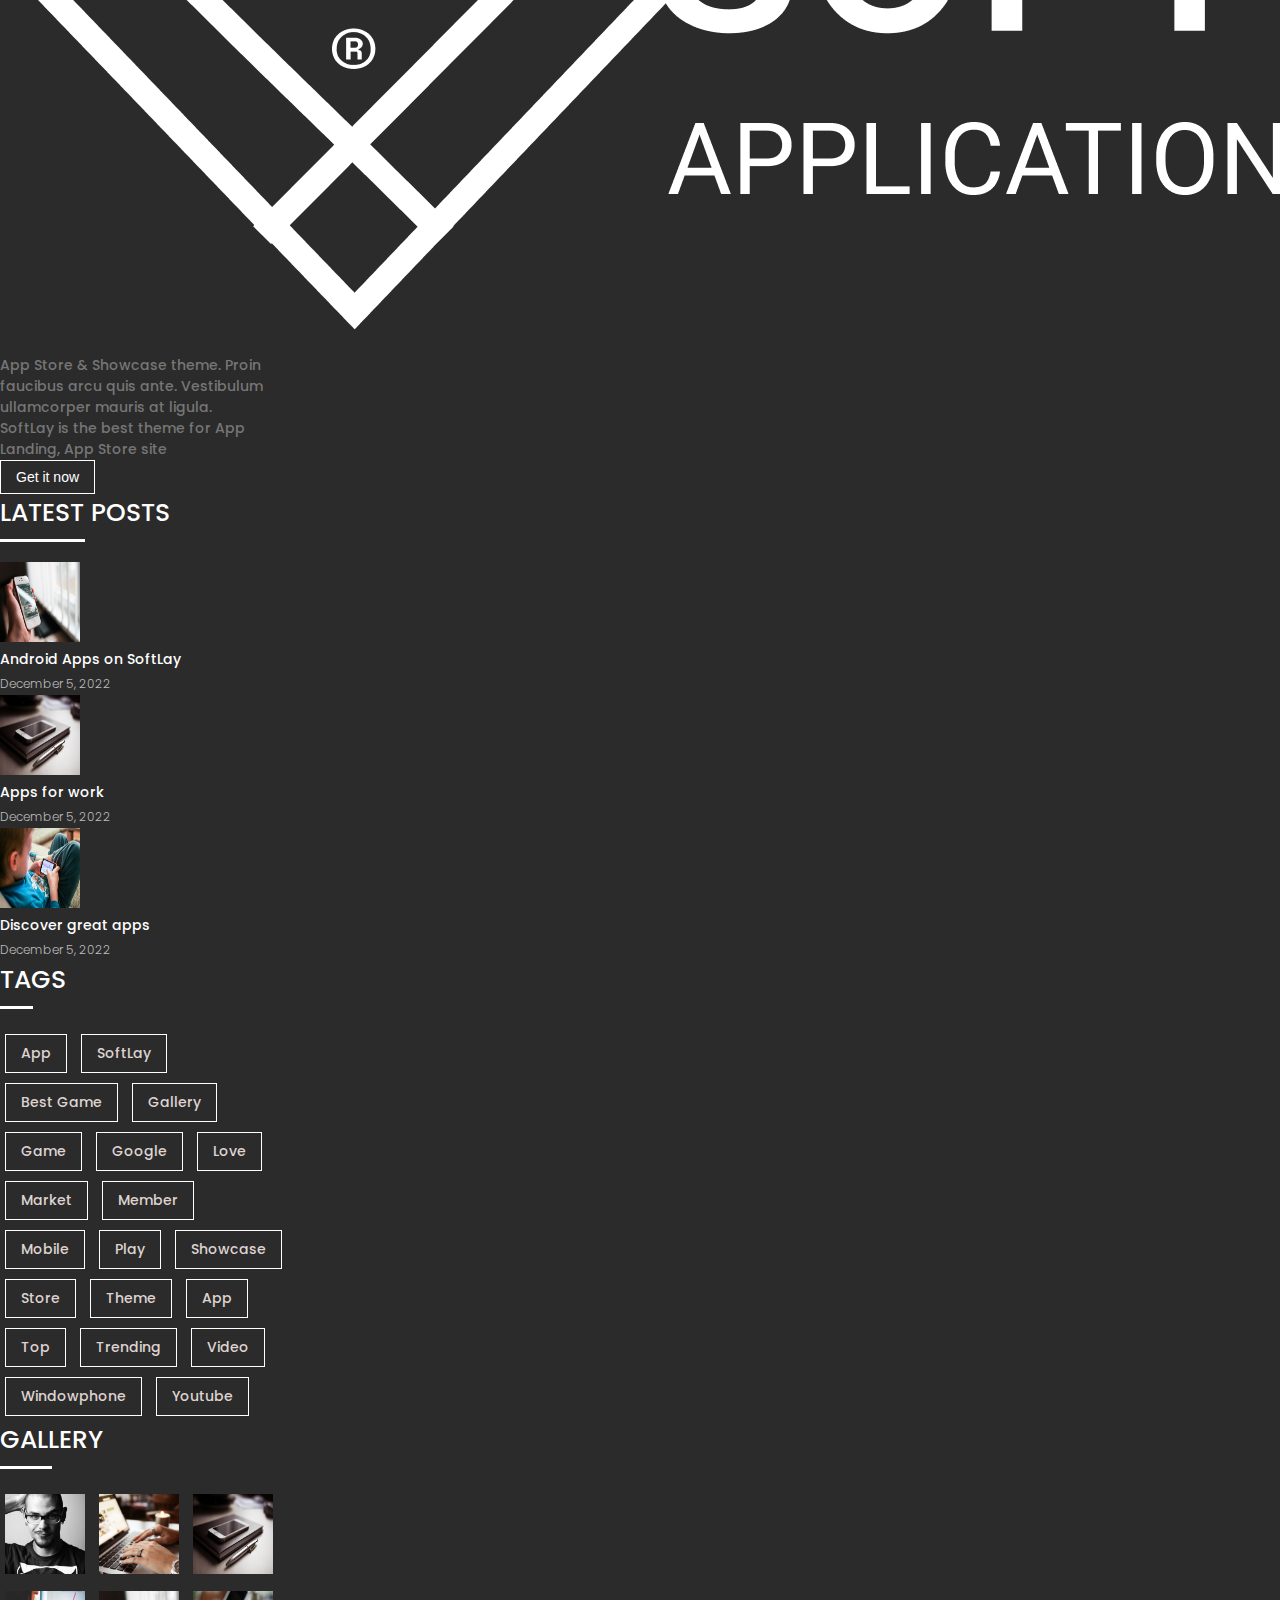
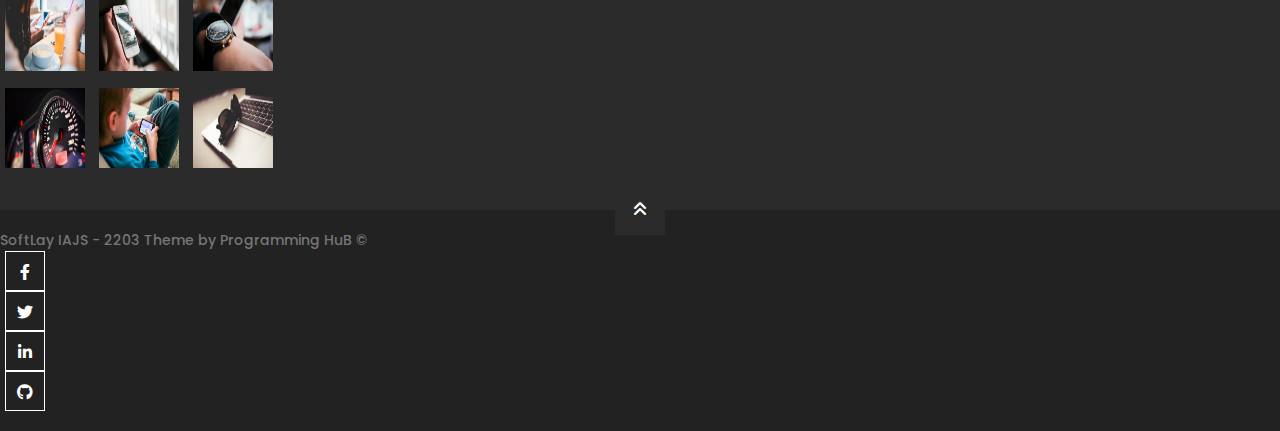
<file: pages/features.html>
<!doctype html>
<html lang="en">
  <head>
    <meta charset="utf-8">
    <meta name="viewport" content="width=device-width, initial-scale=1">
    <title>Wellcome | SoftLay</title>
    <link rel="shortcut icon" href="../images/favicon.png" type="image/x-icon">
    <link rel="preconnect" href="https://fonts.googleapis.com">
    <link rel="preconnect" href="https://fonts.gstatic.com" crossorigin>
    <link href="https://fonts.googleapis.com/css2?family=Poppins:wght@100;300;400;500;600;700;800&display=swap" rel="stylesheet">
    <link href="https://cdn.jsdelivr.net/npm/bootstrap@5.2.3/dist/css/bootstrap.min.css" rel="stylesheet" integrity="sha384-rbsA2VBKQhggwzxH7pPCaAqO46MgnOM80zW1RWuH61DGLwZJEdK2Kadq2F9CUG65" crossorigin="anonymous">
    <link rel="stylesheet" href="../css/all.min.css">
    <link href="https://cdn.jsdelivr.net/npm/bootstrap@5.2.3/dist/css/bootstrap.min.css" rel="stylesheet" integrity="sha384-rbsA2VBKQhggwzxH7pPCaAqO46MgnOM80zW1RWuH61DGLwZJEdK2Kadq2F9CUG65" crossorigin="anonymous">
    <link rel="stylesheet" href="../css/home.css">
    <link rel="stylesheet" href="../css/features.css">
    <link rel="stylesheet" href="../css/responsive.css">

  </head>
  <body>
    <div id="features">
    <!-- navbar start -->
    <section id="navbar" >
      <nav class="navbar navbar-expand-lg p-0" id="navItem">
          <div class="container">
            <a class="navbar-brand" href="../index.html" >
              <img src="../images/web-logo-2.png" alt="logo">
            </a>
            <button class="navbar-toggler" type="button" data-bs-toggle="collapse" data-bs-target="#navbarSupportedContent" aria-controls="navbarSupportedContent" aria-expanded="false" aria-label="Toggle navigation">
              <span class="navbar-toggler-icon"></span>
            </button>
            <div class="collapse navbar-collapse list" id="navbarSupportedContent">
              <ul class="navbar-nav mb-lg-0">
                <li class="nav-item">
                  <a class="nav-link" href="../index.html">Home
                    <span>Showcase</span>
                  </a>
                </li>
                <li class="nav-item dropdown">
                  <a class="nav-link" href="appStore.html">App Store
                    <span>Get yours</span>
                  </a>
                  <ul class="dropdown_menu">
                    <li><a href="#">Vendor shop</a></li>
                    <li><a href="#">shop <i class="fa-solid fa-angle-right"></i></a>
                      <ul class="sub_dropdown">
                        <li><a href="#">Cart</a></li>
                        <li><a href="#">Checkout</a></li>
                        <li><a href="#">My Account</a></li>
                      </ul>
                    </li>
                </ul>
                </li>
                <li class="nav-item dropdown">
                  <a class="nav-link" href="features.html">features
                    <span>Shortscodes</span>
                  </a>
                  <ul class="dropdown_menu">
                    <li><a href="#">Showcase shortcode <i class="fa-solid fa-angle-right"></i></a>
                      <ul class="sub_dropdown">
                        <li><a href="#">Showcase Styles</a></li>
                        <li><a href="#">Devides</a></li>
                        <li><a href="#">Showcase Custom content</a></li>
                      </ul>
                    
                    </li>
                    <li><a href="#">content shortcode <i class="fa-solid fa-angle-right"></i></a>
                      <ul class="sub_dropdown">
                        <li><a href="#">heading shortcode</a></li>
                        <li><a href="#">button shortcode</a></li>
                        <li><a href="#">icon box</a></li>
                        <li><a href="#">tabs + tour</a></li>
                        <li><a href="#">Acooording + toogle</a></li>
                        <li><a href="#">Countdown shortcode</a></li>
                        <li><a href="#">testimonial shortcode</a></li>
                        <li><a href="#">member shortcode</a></li>
                        <li><a href="#">pricing table</a></li>
                      </ul>
                    </li>
                    <li><a href="#">query shortcode <i class="fa-solid fa-angle-right"></i></a>
                      <ul class="sub_dropdown">
                        <li><a href="#">post slider shortcode</a></li>
                        <li><a href="#">post grid shortcode</a></li>
                        <li><a href="#">post carousal shortcode</a></li>
                        <li><a href="#">blog shortcode</a></li>
                        <li><a href="#">product listing shortcode</a></li>
                        <li><a href="#">quick ajax shortcode</a></li>
                      </ul>
                    </li>
                    <li><a href="#">404 page</a></li>
                    <li><a href="#">user submit app</a></li>
                    <li><a href="#">BBpress press forums</a></li>
                    <li><a href="#">multi vendors</a></li>
                </ul>
                </li>
                <li class="nav-item dropdown">
                  <a class="nav-link" href="blog.html">Blog
                    <span>News</span>
                  </a>
                  <ul class="dropdown_menu">
                    <li><a href="#">Blog custom header</a></li>
                </ul>
                </li>
                <li class="nav-item dropdown">
                  <a class="nav-link" href="contact.html">Contact
                    <span>US</span>
                  </a>
                  <ul class="dropdown_menu lastchild">
                    <li><a href="#"><i class="fa-regular fa-comment"></i> ask before buy</a></li>
                    <li><a href="#"><i class="fa-solid fa-circle-question"></i> document</a></li>
                    <li><a href="#"><i class="fa-solid fa-download"></i> Buy theme</a></li>
                </ul>
                </li>
                <li class="nav-item d-flex align-items-center dropdown">
                  <a class="nav-link flag" href="logIn.html">
                    Log Out
                    <span></span>
                  </a>
                </li>
                <button onclick="searchPopUpFun()"><i class="fa-solid fa-magnifying-glass"></i></button>
              </ul>
            </div>
          </div>
        </nav>
  </section>
<!-- navbar end -->
    <div id="banner">
        <div class="container">
            <div class="row">
                <div class="col">
                    <ul class="w-100 d-flex justify-content-between align-items-center">
                        <li>Features</li>
                        <li><a href="../index.html">Home</a><i class="fa fa-angle-right"></i> features</li>
                    </ul>
                </div>
            </div>
        </div>
    </div>
    <div id="main">
        <div class="container">
            <div class="row">
                <!-- left side start  -->
                <div class="col-lg-9">
                    <div class="row">
                        <div class="col-lg-12 bg-white mx-3">
                            <img src="../images/featursbg.png" alt="img" class="w-100">
                        </div>
                    </div>
                    <div class="row">
                        <div class="col">
                            <div class="feutures_title">
                                <h3>about SoftLay</h3>
                            </div>
                            <div class="detail">
                                <p>SoftLay is a multipurpose theme for App showcase, App Store, App Landing, Business and Shopping. If you like this theme, please rate 5 stars or leave comments so we can make better products.</p>
                            </div>
                        </div>
                    </div>
                    <div class="row">
                        <div class="col">
                            <div class="feutures_title">
                                <h3>Features</h3>
                            </div>
                            <div class="detail">
                                <ul>
                                    <li> Ultra Responsive Design</li>
                                    <li> Retina Ready</li>
                                    <li> 4 Homepage variations and Unlimited Possibilities</li>
                                    <li> 3 Appstore variations and Unlimited Possibilities</li>
                                    <li> 3 Header Style x 2 Header Schema (Dark/Light)</li>
                                    <li> Mobile Showcase Builder Plugin - create mobile mockup without Photoshop</li>
                                    <li> Sell or promo Mobile Apps using WooCommerce</li>
                                    <li> WooCommerce Integrated - Sell your product online easily</li>
                                    <li> Parallax & CSS Animation Effect</li>
                                    <li> *Page builder - Visual Composer included (you save $25)</li>
                                    <li> *Quick Ajax - Modern Ajax Query included (you save $17)</li>
                                    <li> Flexible, powerful and beautiful Shortcodes</li>
                                    <li> Unlimited colors and layout</li>
                                    <li> Multi-column Menu Dropdown</li>
                                    <li> Built-in Widgets and custom widget layout settings</li>
                                    <li> Social Accounts and Social Sharing</li>
                                    <li> Fully customizable with Theme Options</li>
                                    <li> Sample data included</li>
                                    <li> Support WP Pagenavi, Contact Form 7, Flickr Badges Widget…</li>
                                    <li> Support All Google Fonts</li>
                                    <li> Font Awesome Integrated</li>
                                    <li> WPML Ready - For multi-language website</li>
                                    <li> Auto Update - TO keep your theme updated to the latest version</li>
                                    <li> Customizable Preloading Effect</li>
                                </ul>
                            </div>
                        </div>
                    </div>
                </div>
                <!-- left side end  -->
                <!-- right side start  -->
                <div class="col-lg-3 bg-white">
                    <div class="row">
                        <div class="col p-0">
                            <div class="categories">
                                <h3>Categories</h3>
                                <ul class="list-group border rounded px-2 list-group-flush col-sm-12 mt-4">
                                  <li class="list-group-item"><i class="fa-solid fa-angle-right"></i><a href="#">Educational</a></li>
                                  <li class="list-group-item"><i class="fa-solid fa-angle-right"></i><a href="#">Games</a></li>
                                  <li class="list-group-item"><i class="fa-solid fa-angle-right"></i><a href="#">Media</a></li>
                                  <li class="list-group-item"><i class="fa-solid fa-angle-right"></i><a href="#">News</a></li>
                                  <li class="list-group-item"><i class="fa-solid fa-angle-right"></i><a href="#">Personalization</a></li>
                                  <li class="list-group-item"><i class="fa-solid fa-angle-right"></i><a href="#">Photography</a></li>
                                  <li class="list-group-item"><i class="fa-solid fa-angle-right"></i><a href="#">Productivity</a></li>
                                  <li class="list-group-item"><i class="fa-solid fa-angle-right"></i><a href="#">Tools</a></li>
                                  <li class="list-group-item"><i class="fa-solid fa-angle-right"></i><a href="#">Uncategorized</a></li>
                                </ul>
                              </div>
                        </div>
                    </div>
                </div>
                <!-- right side end  -->
            </div>
        </div>

    </div>
    <!-- footer start  -->
    <footer id="footer">
        <div class="container">
          <div class="main d-flex justify-content-between w-100">
            <div class="item">
              <h3>about us</h3>
              <img src="../images/web-logo-2.png" alt="logo" class="w-100">
              <p>App Store & Showcase theme. Proin faucibus arcu quis ante. Vestibulum ullamcorper mauris at ligula.</p>
              <p>SoftLay is the best theme for App Landing, App Store site</p>
              <button>Get it now</button>
            </div>
            <div class="item">
              <h3>latest posts</h3>
              <div class="news d-flex mb-4">
                <div class="img">
                  <img src="../images/product (2).jpg" alt="news">
                </div>
                <div class="detail ms-2">
                  <a href="#">Android Apps on SoftLay</a>
                  <span>December 5, 2022</span>
                </div>
              </div>
              <div class="news d-flex mb-4">
                <div class="img">
                  <img src="../images/IMG_7460-1300x866-409x258.jpg" alt="news">
                </div>
                <div class="detail ms-2">
                  <a href="#">Apps for work</a>
                  <span>December 5, 2022</span>
                </div>
              </div>
              <div class="news d-flex mb-2">
                <div class="img">
                  <img src="../images/product (5).jpg" alt="news">
                </div>
                <div class="detail ms-2">
                  <a href="#">Discover great apps</a>
                  <span>December 5, 2022</span>
                </div>
              </div>
            </div>
            <div class="item">
              <h3>Tags</h3>
              <div class="tags d-flex flex-wrap">
                <a href="#">App</a>
                <a href="#">SoftLay</a>
                <a href="#">Best Game</a>
                <a href="#">gallery</a>
                <a href="#">game</a> 
                <a href="#">google</a> 
                <a href="#">Love</a> 
                <a href="#">market</a> 
                <a href="#">member</a> 
                <a href="#">mobile</a>        
                <a href="#">play</a>
                <a href="#">showcase</a>
                <a href="#">store</a>
                <a href="#">theme</a>
                <a href="#">app</a>
                <a href="#">top</a>
                <a href="#">trending</a>
                <a href="#">video</a>
                <a href="#">windowphone</a>
                <a href="#">youtube</a>
              </div>
            </div>
            <div class="item">
              <h3>gallery</h3>
              <div class="gallery d-flex flex-wrap">
                <a href="#"><img src="../images/4728211246_19d212bab1_o-150x150.jpg" alt="gallery"></a>
                <a href="#"><img src="../images/IMG_5540-1300x866-500x500.jpg" alt="gallery"></a>
                <a href="#"><img src="../images/IMG_7460-1300x866-409x258.jpg" alt="gallery"></a>
                <a href="#"><img src="../images/product (1).jpg" alt="gallery"></a>
                <a href="#"><img src="../images/product (2).jpg" alt="gallery"></a>
                <a href="#"><img src="../images/product (3).jpg" alt="gallery"></a>
                <a href="#"><img src="../images/product (4).jpg" alt="gallery"></a>
                <a href="#"><img src="../images/product (5).jpg" alt="gallery"></a>
                <a href="#"><img src="../images/product (6).jpg" alt="gallery"></a>
              </div>
            </div>
          </div>
        </div>
        <div id="footer_bottom">
          <div class="container">
            <div class="main d-flex justify-content-between">
              <div class="topButton">
                <a href="#body"><i class="fa-solid fa-angles-up"></i></a>
              </div>
              <div class="item d-flex align-items-center">
                <p class="m-0">SoftLay IAJS - 2203 Theme by Programming HuB &copy;</p>
              </div>
              <div class="item icons d-flex justify-content-end align-items-center">
                <div class="icon"><i class="fa-brands fa-facebook-f"></i></div>
                <div class="icon"><i class="fa-brands fa-twitter"></i></div>
                <div class="icon"><i class="fa-brands fa-linkedin-in"></i></div>
                <div class="icon"><i class="fa-brands fa-github"></i></div>
              </div>
            </div>
          </div>
        </div>
      </footer>
      <!-- footer end  -->
    </div>
  <!-- cursor start  -->
  <div id="cursor_features" class="cursor"></div>
  <script>
    let cursor_features = document.getElementById('cursor_features')
    document.onmousemove = function(e){
      cursor_features.style.left = (e.pageX - 10) + "px";
      cursor_features.style.top = (e.pageY - 10) + "px";
      cursor_features.style.display = 'block';
    }
    </script>
  <!-- cursor end -->
  <script src="https://cdn.jsdelivr.net/npm/bootstrap@5.2.3/dist/js/bootstrap.bundle.min.js" integrity="sha384-kenU1KFdBIe4zVF0s0G1M5b4hcpxyD9F7jL+jjXkk+Q2h455rYXK/7HAuoJl+0I4" crossorigin="anonymous"></script>
  <script src="../js/jquery-3.6.1.min.js"></script>
  <script src="../js/main.js"></script>  
  </body>
</html>
</file>
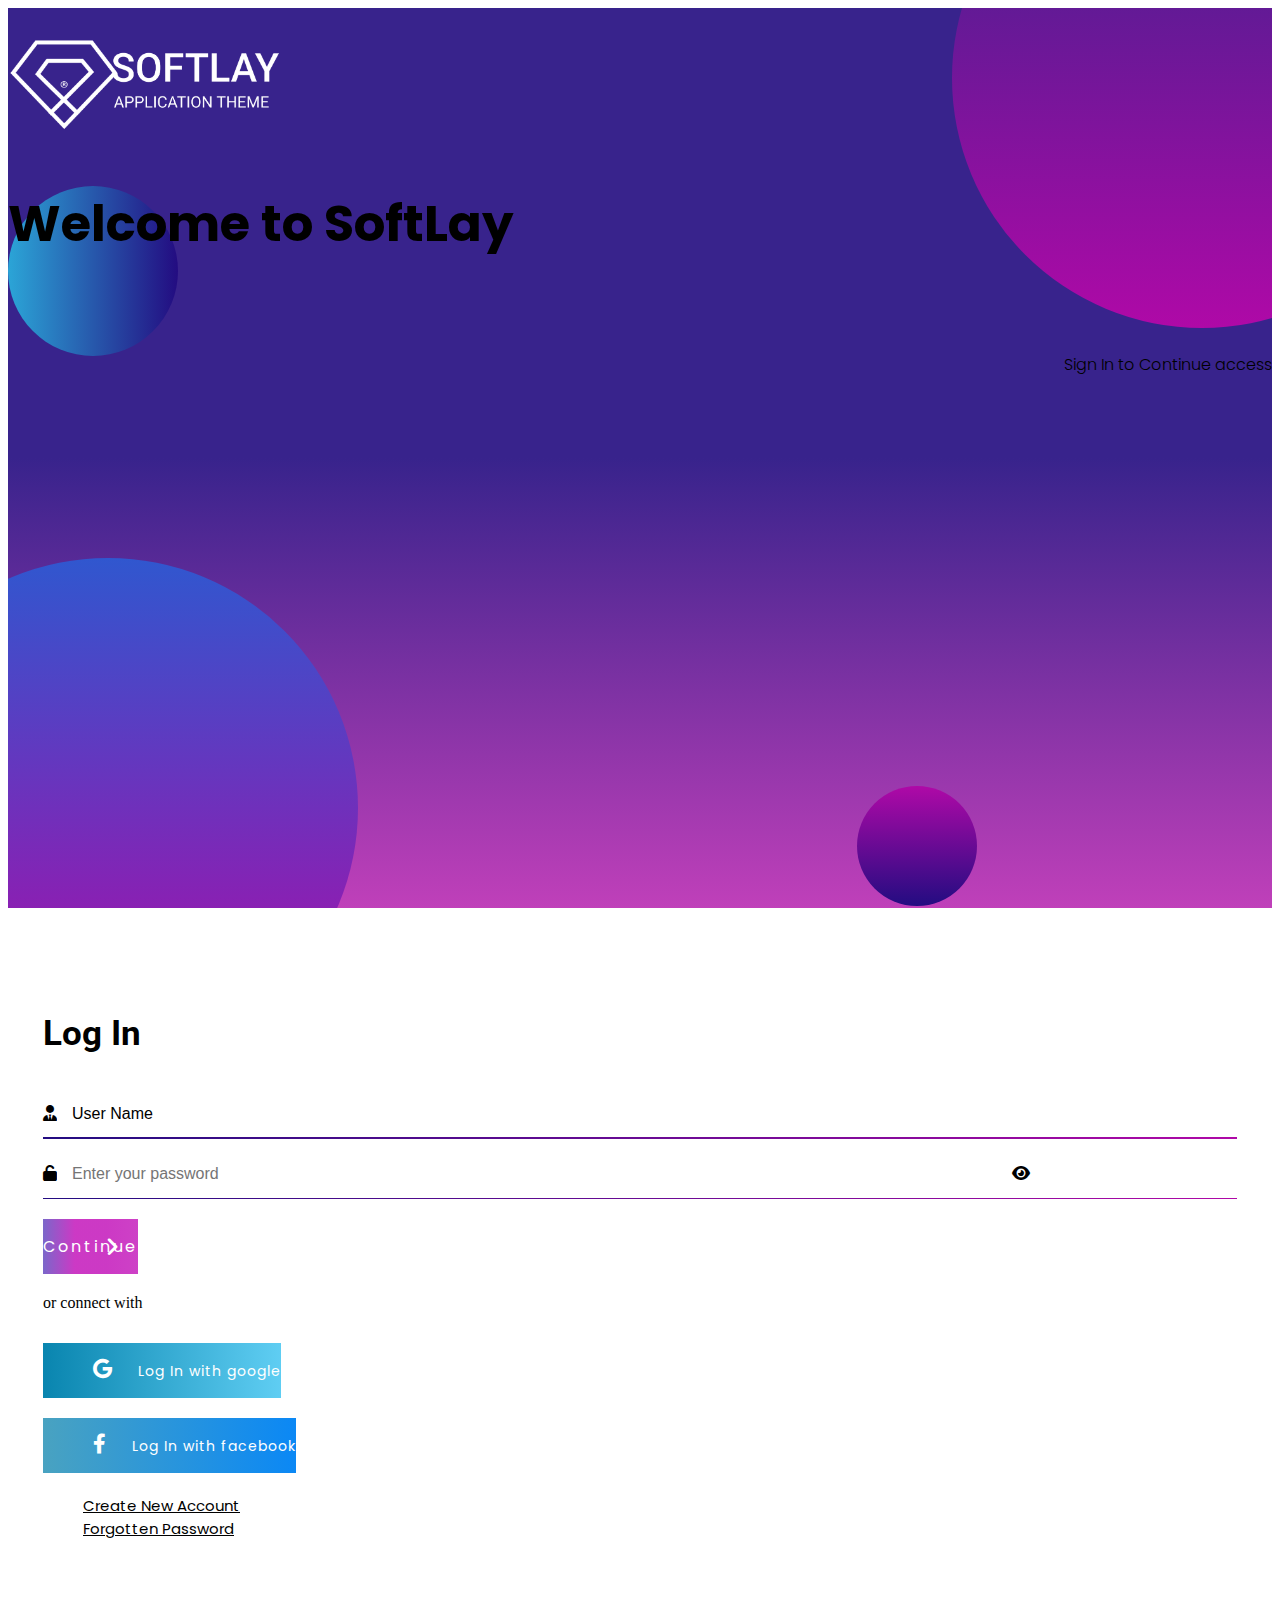
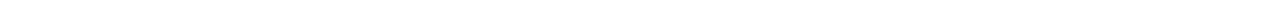
<file: pages/logIn.html>
<!doctype html>
<html lang="en">
  <head>
    <meta charset="utf-8">
    <meta name="viewport" content="width=device-width, initial-scale=1">
    <title>Wellcome | SoftLay</title>
    <link rel="shortcut icon" href="../images/favicon.png" type="image/x-icon">
    <link rel="preconnect" href="https://fonts.googleapis.com">
    <link rel="preconnect" href="https://fonts.gstatic.com" crossorigin>
    <link href="https://fonts.googleapis.com/css2?family=Poppins:wght@100;300;400;500;600;700;800&family=Roboto:wght@100;300;400;500;700;900&display=swap" rel="stylesheet">
    <link href="https://cdn.jsdelivr.net/npm/bootstrap@5.2.3/dist/css/bootstrap.min.css" rel="stylesheet" integrity="sha384-rbsA2VBKQhggwzxH7pPCaAqO46MgnOM80zW1RWuH61DGLwZJEdK2Kadq2F9CUG65" crossorigin="anonymous">
    <link rel="stylesheet" href="../css/all.min.css">
    <link rel="stylesheet" href="../css/logIn.css">
</head>
  <body id="body">
    <!-- log in start -->
    <section id="logIn">
        <div class="container">
            <div class="main">
                <div class="row">
                    <div class="col-lg-6">
                        <div class="first_item">
                            <div class="logo">
                                <a href="#">
                                    <img src="../images/web-logo-2.png" alt="logo">
                                </a>
                            </div>
                            <div class="detail d-flex justify-content-center align-items-center">
                                <div>
                                    <h3 class="text-white m-0">Welcome to SoftLay</h3>
                                    <p class="text-white">Sign In to Continue access</p>
                                </div>
                            </div>
                        </div>
                    </div>
                    <div class="col-lg-5">
                        <div class="second_item" id="formItem">
                            <h3>Log In</h3>
                            <div class="form" autocomplete="off">
                                <div class="user">
                                    <label for="username"><i class="fa-solid fa-user-tie"></i></label><input autocomplete="off" type="text" id="username" value="User Name" placeholder="Enter your name" required>
                                </div>
                                <div class="password">
                                    <label for="password"><i class="fa-solid fa-unlock"></i></label><input autocomplete="off" type="password" id="password" value="" placeholder="Enter your password" required><i class="fa-solid fa-eye" onclick="passwordShow()" onmouseout="passwordHide()"></i>
                                </div>
                                <div class="login">
                                    <button class="w-100" id="loginbtn" type="submit">Continue <i class="fa-solid fa-angle-right"></i></button>
                                </div>
                                <div class="other">
                                    <p class="text-center text-muted fs-6 my-2">or connect with</p>
                                    <div class="google_logIn">
                                        <button class="w-100 text-capitalize" id="google_logIn" type="submit"><i class="fa-brands fa-google"></i> Log In with google</button>
                                    </div>
                                    <div class="facebook_logIn">
                                        <button class="w-100 text-capitalize" id="google_logIn" type="submit"><i class="fa-brands fa-facebook-f"></i> Log In with facebook</button>
                                    </div>
                                    <div>
                                        <ul class="w-100 p-0 my-3 d-flex justify-content-between">
                                            <li><a id="newAccount">Create New Account</a></li>
                                            <li><a href="#">Forgotten Password</a></li>
                                        </ul>
                                    </div>
                                </div>
                            </div>
                        </div>
                    </div>
                </div>
            </div>
        </div>
    </section>
    <!-- log in end  -->
    <script src="https://cdn.jsdelivr.net/npm/bootstrap@5.2.3/dist/js/bootstrap.bundle.min.js" integrity="sha384-kenU1KFdBIe4zVF0s0G1M5b4hcpxyD9F7jL+jjXkk+Q2h455rYXK/7HAuoJl+0I4" crossorigin="anonymous"></script>
    <script src="../js/logIn.js"></script>
  </body>
</html>
</file>
<file: css/logIn.css>
*{
    box-sizing: border-box;
}
li{
    list-style: none;
}
/* logIn section start */
#logIn{
    background-image: radial-gradient(circle,#360ed6, #db14d1e4, #38238ccc, #d31ed0a2,#38238C);
}
#logIn .main{
    width: 100%;
    height: 100vh;
    background-color: #fff;
}
#logIn .main .first_item{
    background-image: linear-gradient(#38238C,#38238C,#ae0aa6c7);
    height: 100vh;
    position: relative;
    overflow: hidden;
    z-index: 1;
}
#logIn .main .first_item::after{
    content: '';
    height: 500px;
    width: 500px;
    background-image: linear-gradient(#38238C,#AF09A7);
    position: absolute;
    top: -180px;
    right: -180px;
    border-radius: 50%;
    z-index: -999;
}
#logIn .logo img{
    max-width: 300px;
}
#logIn .main .first_item::before{
    content: '';
    height: 500px;
    width: 500px;
    background-image: linear-gradient(#3057CF,#AF09A7);
    position: absolute;
    bottom: -150px;
    left: -150px;
    border-radius: 50%;
    z-index: -999;
}
#logIn .main .first_item .detail{
    height: 80%;
    position: relative;
}
#logIn .main .first_item .detail h3{
    font-size: 50px;
    font-family: 'Poppins', sans-serif;
    font-weight: 700;
}
#logIn .main .first_item .detail p{
    font-size: 16px;
    font-family: 'Poppins',sans-serif;
    font-weight: 300;
    width: 35%;
    float: right;
    text-align: right;
    margin-top: 40px;
}
#logIn .main .first_item .detail::after{
    content: '';
    height: 170px;
    width: 170px;
    border-radius: 50%;
    background-image: linear-gradient(to right,#2BA5D7,#230c81);
    position: absolute;
    top: 0;
    z-index: -1;
}
#logIn .main .first_item .detail::before{
    content: '';
    height: 120px;
    width: 120px;
    border-radius: 50%;
    background-image: linear-gradient(#AF09A7,#230c81);
    position: absolute;
    bottom: 0;
    left: 70%;
    transform: translate(-30%);
}
#logIn .main .second_item{
    padding: 70px 35px;
    position: relative;
}
#logIn .main .second_item h3{
    font-size: 35px;
    font-weight: 700;
    font-family: 'Roboto',sans-serif;
}
#logIn .main .second_item input{
    background-color: #fff;
    border: none;
    outline: none;
    padding: 8px 15px;
    font-size: 16px;
    width: 80%;
}
#logIn .main .second_item .user{
    padding: 8px 0;
    position: relative;
}
#logIn .main .second_item .user::after{
    content: '';
    height: 2px;
    width: 100%;
    background-image: linear-gradient(to right,#230c81,#AF09A7);
    position: absolute;
    bottom: 0;
    left: 0;
}
#logIn .main .second_item .password{
    padding: 8px 0;
    position: relative;
    margin: 10px 0;
}
#logIn .main .second_item .password::after{
    content: '';
    height: 1.5px;
    width: 100%;
    background-image: linear-gradient(to right,#230c81,#AF09A7);
    position: absolute;
    bottom: 0;
    left: 0;
}
#logIn .main .second_item .login{
    margin: 20px 0;
}
#logIn .main .second_item .login button{
    padding: 15px 0;
    outline: none;
    border: none;
    background-image: linear-gradient(to right,#492cbab2,#c40fbbcf,#c40fbbcf,#c40fbbc6);
    font-size: 16px;
    color: #fff;
    letter-spacing: 3px;
    position: relative;
    font-weight: 400;
    font-family: 'Poppins',sans-serif;
}
#logIn .main .second_item .login button i{
    position: absolute;
    left: 65%;
    top: 50%;
    transform: translateY(-50%);
    transition: 1s;
    font-size: 22px;
}
#logIn .main .second_item .login button:hover i{
    left: 80%;
}
#logIn .main .second_item .other button{
    padding: 16px 0;
    outline: none;
    border: none;
    background-image: linear-gradient(to right,#0985af,#0bbaf5a1);
    font-size: 14px;
    color: #fff;
    letter-spacing: 1px;
    font-weight: 400;
    font-family: 'Poppins',sans-serif;
    margin-top: 15px;
    margin-bottom: 5px;
    text-align: start;
}
#logIn .main .second_item .other button i{
    font-size: 20px;
    margin-left: 50px;
    margin-right: 20px;
}
#logIn .main .second_item .other .facebook_logIn button{
    background-image: linear-gradient(to right,#0985afb8,#0b88f5);
}
::selection{
    background-color: #050115;
    color: #fff;
}
#logIn .main .second_item .other ul li a{
    font-size: 15px;
    text-decoration: underline;
    font-weight: 400;
    font-family: 'Poppins',sans-serif;
    text-transform: capitalize;
    color: #000;
    transition: .4s;

}
#logIn .main .second_item .other ul li a:hover{
    color: #0b88f5;
}
#logIn .main .second_item .other ul li a:active{
    color: rgb(175, 9, 167);
}
#logIn .main .second_item .incpassword{
    position: absolute;
    bottom: 0;
    right: 35px;
    color: red;
}
#logIn .main .second_item .other ul li #newAccount{
    cursor: pointer;
}
/* signup popup start */
.popup{
    height: 100vh;
    background-color: rgb(0, 0, 0,0.7);
    width: 100%;
    position: absolute;
    display: flex;
    justify-content: center;
    align-items: center;
    top: 0;
    z-index: 999999;
    animation: animate 1s;
}
@keyframes animate {
    0%{
        transform: scale(0);
    }100%{
        transform: scale(1);
    }   
}
#signUp .item{
    background-color: #fff;
}
#signUp .head h3{
    font-size: 30px;
    font-family: 'Poppins',sans-serif;
    font-weight: 700;
    margin: 4px 0;
}
#signUp .head p{
    font-size: 14px;
    font-family: 'Poppins',sans-serif;
    font-weight: 400;
}
#signUp .top{
    position: relative;
    padding: 20px 15px;
}
#signUp .top::after{
    content: '';
    height: 1px;
    background-color: rgb(40, 40, 40,0.5);
    width: 100%;
    position: absolute;
    bottom: 0;
    left: 0;
}
#signUp .top button{
    border: none;
    outline: none;
    padding: 0;
    background-color: transparent;
    position: absolute;
    right: 20px;
    top: 15px;
}
#signUp .top button i{
    font-size: 22px;
    color: #000;
}
#signUp .main{
    width: 38%;
    display: block;
    margin: auto;
    box-shadow: rgba(175, 9, 167, 0.25) 0px 54px 55px, rgba(175, 9, 167, 0.12) 0px -12px 30px, rgba(175, 9, 167, 0.12) 0px 4px 6px, rgba(175, 9, 167, 0.17) 0px 12px 13px, rgba(175, 9, 167, 0.09) 0px -3px 5px;
}
#signUp .main .form{
    padding: 0 15px;
}
#signUp .main .form .name input{
    width: 49%;
}
#signUp .main .form .gender{
    display: flex;
    justify-content: space-between;
}
#signUp .main .form .gender span{
    display: flex;
    justify-content: space-between;
    align-items: center;
    width: 32.7%;
    border-radius: 5px;
    padding: 8px;
    border: 1px solid rgb(0,0,0,.5);
}
#signUp .main .form .privacy p{
    font-family: 'Poppins',sans-serif;
    font-size: 12px;
    font-size: 300;
    line-height: 1.2;
    color: #000;
}
#signUp .main .form label{
    font-size: 14px !important;
    font-family: 'Poppins',sans-serif;
    color: #000;
}
#signUp .main .form input{
    padding: 8px;
    font-size: 14px;
    outline: none;
    border: 1px solid rgb(0, 0, 0,0.5);
    border-radius: 3px;
}
#signUp .main .form .submit{
    background-color: #0b88f5;
    border: none;
    padding: 10px 0;
    font-size: 16px;
    font-family: 'Poppins',sans-serif;
    font-weight: 300;
    color: #fff;
    transition: .2s;
}
#signUp .main .form .submit:hover{
    background-color: #AF09A7;
}
/* signup popup end */
/* logIn section end */
</file>
<file: css/home.css>
::selection{
	color: #fff;
	background-color: rgb(244, 10, 72,0.7);
}
*{
    box-sizing: border-box;
    margin: 0;
    padding: 0;
	z-index: 2;
}
body{
    font-family: 'Poppins' ,sans-serif !important;
	position: relative;
	overflow-x: hidden;
}
li{
    list-style: none;
}
a{
    display: inline-block;
}
/* common css end  */
/* navbar start  */
#navbar{
	background-color: rgba(0,0,0,0.8);
	position: sticky;
	top: 0;
	z-index: 9999;
}
#navbar .navbar-brand img{
	max-height: 80px;
}
#navbar .navbar-nav{
	width: 100% !important;
	justify-content: end !important;
}
#navbar .list ul li{
	margin: 0 20px;
}
#navbar .list ul a{
	color: #fff;
	text-transform: uppercase;
	font-size: 14px;
	padding: 30px 2px;
	position: relative;
}
#navbar .list ul a::after{
	content: '';
	height: 5px;
	width: 100%;
	background-color: #C8385E;
	position: absolute;
	bottom: 0;
	transform: scaleX(0);
	transition: .4s;
}
#navbar .list ul a:hover::after{
	transform: scaleX(1);
}
#navbar .list ul a span{
	display: block;
	font-size: 12px;
	text-transform: none;
	font-style: italic;
	color: rgb(255,255,255,0.5);
	font-weight: 500;
	transition: .4s;
}
#navbar .list ul a:hover span{
	color: #fff;
}
#navbar .list ul .flag{
	line-height: 40px;
	padding: 30px 12px;
}
#navbar .list ul .flag img{
	width: 100%;
	max-height: none;
}
#navbar .list button{
	border: none;
	line-height: 40px;
	color: #fff;
	background-color: transparent;
	position: relative;
	margin: 0 20px;
	text-align: center;
}
#navbar .list .dropdown{
	position: relative;
}
#navbar .list .dropdown_menu{
	position: absolute;
	min-width: 200px;
	padding: 10px 0;
	background-color: rgba(34,34,34,.8);
	perspective: 1000;
	transform-origin: top;
	animation-fill-mode: forwards;
	transform: rotateX(90deg);
	visibility:hidden;
	opacity:0;
	transition: transform 0.5s ease, opacity 0.25s ease .05s, visibility .1s ease .3s;
}
#navbar .list .dropdown:hover .dropdown_menu{
	opacity: 1;
	z-index: 1000;
	transform: rotateX(0);
	visibility:visible;
	transition: transform 0.5s ease, opacity 0.25s ease;
}
#navbar .list .dropdown_menu li{
	position: relative !important;
	margin: 0 !important;
	display: block;
	padding: 0 10px;
}
#navbar .list .dropdown_menu li a{
	display: block;
	padding:0px !important;
	font-size: 12px;
	text-decoration: none;
	position: relative;
	text-transform: capitalize;
	padding: 10px 0 !important;
}
#navbar .list .dropdown_menu li a::after{
	content: '';
	height: 1.5px !important;
	width: 100%;
	background-color: #C8385E;
	position: absolute;
	bottom: 0;
	left: 0;
}
#navbar .list .dropdown_menu li a i{
	float: right;
}
#navbar .list .lastchild li a i{
	float: left;
	margin-right: 10px;
}
#navbar .list .dropdown_menu .sub_dropdown{
	min-width: 200px;
	position: absolute;
	top: 0px !important;
	right: -201px;
	background-color: rgba(34,34,34,.8);
	padding: 0 !important;
	perspective: 1000;
	transform-origin: top;
	animation-fill-mode: forwards;
	transform: rotateX(90deg);
	visibility:hidden;
	opacity:0;
	transition: transform 0.5s ease, opacity 0.25s ease .05s, visibility .1s ease .3s;
	clear: both;
}
#navbar .list .dropdown_menu li:hover .sub_dropdown{
	opacity: 1;
	z-index: 1000;
	transform: rotateX(0);
	visibility:visible;
	transition: transform 0.5s ease, opacity 0.25s ease;
}
/* navbar end  */
/* banner start  */
#banner{
	background-image:url(../images/bgimg.jpg);
	background-size: cover;
	background-position: center;
	background-repeat: no-repeat;
	padding: 100px 0;
	background-attachment: fixed;
}
#banner .heading h3{
	margin-bottom: 30px;
	text-transform: uppercase;
	font-size: 70px;
	color: #fff;
	position: relative;
}
#banner .heading h3::after{
	content: '';
	height: 3px;
	width: 60px;
	background-color: #fff;
	position: absolute;
	bottom: -5px;
	left: 50%;
	transform: translate(-50%);
}
#banner .heading p{
	font-size: 14px;
	color: rgb(255, 255, 255,0.7);
	margin: 20px 0;
}
#banner .item button{
	border: none;
	outline: none;
	padding: 18px 40px;
    font-size: 17px;
	margin: 0 5px;
	border-radius: 3px;
	color: #fff;
	transition: .4s;
	position: relative;
	overflow: hidden;
}
#banner .item button::after{
	content: '';
	width: 100%;
	height: 0%;
	background-color: #C8385E;
	position: absolute;
	left: 0;
	bottom: 0;
	transition: .4s;
	z-index: -1;
	border-radius: 50% 50%  0 0;
}
#banner .item button:hover::after{
	height: 70%;
}
#banner .item button i{
	margin-right: 8px;
}
#banner .item button:first-child{
	background-color: transparent;
	border: 1px solid #fff;
}
#banner .item button:last-child{
	background-color: #C8385E;
	border-bottom: 3.4px solid rgb(0,0,0,0.3);
}
#banner .item button:last-child::after{
	background-color: #fff;
	top: 0;
	border-radius: 0 0 50% 50%;
}
#banner .item button:last-child:hover{
	color: #171818;
}
#banner .main{
	margin-top: 60px;
}
#banner .main .item{
    width: 380px;
}
.mobile_box{
	background-color: #A5A5A5;
	height: 710px;
	width: 100%;
	border-radius: 50px;
	overflow: hidden;
	position: relative;
	z-index: 1;

}
.mobile_box .box{
	background-color: #000;
	height: calc(100% - 10px);
	width: calc(100% - 10px);
	border-radius: 50px;
	position: absolute;
	top: 50%;
	left: 50%;
	transform: translate(-50%,-50%);
	z-index: -999;
	
}
.mobile_box .two{
	background-color: rgb(200, 192, 192);
	z-index: -998;
	overflow: hidden;
	border: 5px solid #000000b4;
}
.mobile_box .two::before{
	top: 0;
	content: '';
	position: absolute;
    width: 210px;
    height: 30px;
    z-index: 4;
	left: 50%;
	transform: translate(-50%);
    background: #000;
    border-bottom-left-radius: 24px;
    border-bottom-right-radius: 24px;
}
.mobile_box .two::after{
	content: '';
	position: absolute;
    width: 60px;
    height: 6px;
    z-index: 10;
	left: 50%;
	top: 10px;
	transform: translate(-50%);
    background: #171818;
	border-radius: 6px;
}
#banner .main .item{
	z-index: 500;
}
#banner .main  .icon{
	z-index: 700;
	width: 85px;
	height: 85px;
	border-radius: 50%;
	border: 1px solid #fff;
	position: relative;
	cursor: pointer;
}
#banner .main  .icon i{
	line-height: 85px;
	display: block;
	text-align: center;
	color: #fff;
	font-size: 20px;
}
#banner .main .icon:hover{
	background-color: #f40a48;
}
#banner .main .icon:hover::after{
	content: '';
	height: calc(100% + 20px);
	width: calc(100% + 20px);
	background-color: rgba(139, 134, 134, 0.216);
	position: absolute;
	z-index: -9999;
	border-radius: 50%;
	top: -10px;
	left: -10px;
	animation: iconanimate .3s;
}
#banner .main .item_child{
	padding: 20px;
	margin: 10px 0;
	cursor: pointer;
}
#banner .main .item_child .right {
    margin-top: 15px;
    margin-left: 15px;
}
#banner .main .item_child h3{
	text-transform: uppercase;
	color: #fff;
	font-size: 25px;
	font-weight: 400;
}
#banner .main .item_child p{
	color: rgb(255,255,255,0.65);
	font-size: 14px;
	font-weight: 400;
}
#banner .main .itemOne{
	width: 33%;
}
#banner .main .itemthree{
	width: 33%;
}
/* banner end */
/* header section end  */
/* main part start  */
/* prospetus start  */
#prospectus{
	padding: 100px 0 50px 0;
	background-color: #F2F2F2;
	position: relative;
}
#prospectus .item{
	width: 22%;
}
#prospectus .item .icon{
	width: 85px;
	height: 85px;
	border: 1px solid #C8385E;
	border-radius: 50%;
	display: block;
	margin: auto;
}
#prospectus .item .icon i{
	display: block;
	text-align: center;
	line-height: 85px;
	font-size: 25px;
	color: #C8385E;
	transition: .4s;
}
#prospectus .item .details h3{
	font-weight: 400;
	font-size: 19px;
	text-align: center;
	margin-top: 16px;
	margin-bottom: 0;
	text-transform: uppercase;
	color: rgb(0,0,0,0.9);
}
#prospectus .item .details p{
	font-weight: 400;
	font-size: 14px;
	text-align: center;
	margin-top: 5px;
	color: rgb(0,0,0,0.65);
}
#prospectus .item:hover .icon{
	background-color: #f40a48;
	position: relative;
	z-index: 1;
}
#prospectus .item:hover .icon i{
	color: #fff;
}
#prospectus .item:hover .icon::after{
	content: '';
	height: calc(100% + 20px);
	width: calc(100% + 20px);
	position: absolute;
	z-index: -9999;
	border-radius: 50%;
	top: -10px;
	left: -10px;
	background-color: rgba(139, 134, 134, 0.3);
	transition: 1s;
	animation: iconanimate .3s;
}
/* prospetus end  */
/* title start  */
#main .title h3{
	font-size: 60px;
	color: rgb(0,0,0,0.75);
	font-weight: 500;
	text-transform: uppercase;
	text-align: center;
	position: relative;
	line-height: 1.2;
}
#main .title h3::after{
	content: '';
	height: 3px;
	width: 60px;
	position: absolute;
	bottom: -12px;
	left: 50%;
	transform: translateX(-50%);
	background-color: #C8385E;
	transition: 1s;
}
#main .title:hover h3::after{
	width: 50%;
	left: 50%;
	transform: translate(-50%);
	transition: 1s;
}
/* title end */
/* app profile start  */
#app_profile{
	padding:100px 0;
	background-color: #fff;
	overflow: hidden;
}
#app_profile .item_detail{
	width: 35%;
	padding: 20px;
}
#app_profile .item_detail .item_detail p{
	font-size: 12px;
	font-weight: 400;
	text-align: center;
	color: rgba(40, 39, 39, 0.877)
}
#app_profile .item_image{
	width: 65%;
}
#app_profile .images{
	position: relative;
	width: 100%;
}
#app_profile .item_image .one{
	position: absolute;
    max-width: 250px;
    vertical-align: top;
	left: 30%;
	top: -180px;
	box-shadow: rgb(21, 21, 21,.3) 0 0 5px 5px;
    transform: rotateX(-45deg) rotateZ(-45deg) translate(-50%);
    transform-style: preserve-3d;
	z-index: 5;
	border-left: 5px solid #A5A5A5;
	border-bottom: 5px solid #A5A5A5;
}
#app_profile .item_image .two {
    position: absolute;
    max-width: 250px;
    vertical-align: top;
    left: 33%;
    top: -143px;
    box-shadow: rgb(21, 21, 21,.3) 0 0 5px 5px;
    transform: rotateX(-45deg) rotateZ(-45deg) translate(-60%);
    transform-style: preserve-3d;
    z-index: 4; 
	border-left: 5px solid #A5A5A5;
	border-bottom: 5px solid #A5A5A5;
}
#app_profile .item_image .three {
    position: absolute;
    max-width: 250px;
    vertical-align: top;
    left: 36%;
    top: -112px;
    box-shadow: rgb(21, 21, 21,.3) 0 0 5px 5px;
    transform: rotateX(-45deg) rotateZ(-45deg) translate(-70%);
    transform-style: preserve-3d;
    z-index: 3;
	border-left: 5px solid #A5A5A5;
	border-bottom: 5px solid #A5A5A5;
}
#app_profile .item_image img{
	width: 100%;
	height: 100%;
}
#app_profile .item_image:hover .two {
   animation: profileimgone .8s;
}
#app_profile .item_image:hover .three {
	animation: profileimgtwo .9s;
}
/* app profile end */
/* app quality start */
#app_quality{
	padding: 80px 0;
	background-color: #EEEEEE;
}
#app_quality .item{
	width: 50%;
}
#app_quality .mobile_box{
	width: 58%;
}
#app_quality .newmobile{
	width: 25%;
	background-color: #1E1E1E;
	height: 615px;
	border-top-left-radius: 50px;
	border-bottom-left-radius: 50px;
	border: 4px solid #F96B6C;
	border-right: none;
	position: relative;overflow: hidden;
}
#app_quality .new_box{
	height: 75%;
	width: 100%;
	position: absolute;
	left: 15px;
	top: 50%;
	transform: translateY(-50%);
}
#app_quality .new_box img{
	height: 100%;
}
#app_quality .new_box::after {
    content: '';
    height: 10px;
    width: 10px;
    background-color: #3C3D3D;
    border-radius: 50%;
    position: absolute;
    top: -32px;
    left: 80%;
    z-index: 1;
}
#app_quality .detail{
	width: 80%;
	background-color: #fff;
	margin: 20px auto;
	padding: 20px;
}
#app_quality .details button{
	width: 100%;
	border: none;
	font-size: 20px;
	font-weight: 400;
	outline: none;
	color: #3C3D3D;
	background-color: transparent;
	text-align: left;
	transition: .4s;
}
#app_quality .details button:hover{
	color: #C8385E;
}
#app_quality .details p{
	color: #5c5c5c;
	font-size: 14px;
	font-weight: 300;
	margin-top: 20px;
}
#app_quality .details button i{
	float: right;
	font-size: 20px;
	line-height: 30px;
	transition: .4s;
	transform: rotate(45deg);
}
#app_quality .details a{
	border: 0px;
    padding: 12px 20px;
    box-shadow: inset 0 -2px 0 rgb(0 0 0 / 25%);
    background-color: #c8385e;
	border-radius: 3px;
	color: #fff;
	font-size: 13px;
	text-decoration: none;
	transition: .4s;
}
#app_quality .details a:hover{
	color: #fff;
	background-color: #626161;
}
#app_quality .details a i{
	margin: 0 10px;
}
/* app quality end */
/* screenshot start */
#screenshot{
	padding: 100px 0;
	background-image: url(../images/bgimg2.jpg);
	background-position: center;
	background-size: cover;
	background-attachment: fixed;
}
#screenshot .title h3{
	color: #fff;
	margin-bottom: 50px;
}
#screenshot .title h3::after{
	background: #fff;
}
#screenshot .screen_mobile ul{
	position: absolute;
	bottom: -40px;
}
#screenshot .screen_mobile ul li{
	margin-top: 20px;
	width: 20px;
	height: 5px;
	background-color: #D0D0D0;
}
#screenshot .screen_mobile ul button{
	font-size: 0;
	width: 0;
	height: 0;
}
#screenshot .screen_mobile ul .slick-active{
	background-color: #c8385e;
}
#screenshot .mobile_one{
	width: 32%;
	margin: 0 10px;
	background-color: #fff;
	height:770px;
	border:5px solid #BCBCBC;
	border-radius:50px;
	padding:100px 15px;
}
#screenshot .mobile_two{
	width: 32%;
	margin: 0 10px;
	background-color: #1E1E1E;
	height:770px;
	border:5px solid #fff;
	border-radius:50px;
	padding:100px 15px;
}
#screenshot .mobile_three{
	width: 32%;
	margin: 0 10px;
	background-color: #1E1E1E;
	height:770px;
	border:5px solid #2C2B2C;
	border-radius:50px;
	padding:100px 15px;
}
#screenshot .mobile_four{
	width: 32%;
	margin: 0 10px;
	background-color: #1E1E1E;
	height:770px;
	border:5px solid #97E563;
	border-radius:50px;
	padding:100px 15px;
}
#screenshot .mobile_five{
	width: 32%;
	margin: 0 10px;
	background-color: #1E1E1E;
	height:770px;
	border:5px solid #F2DC60;
	border-radius:50px;
	padding:100px 15px;
}
#screenshot .mobile_six{
	width: 32%;
	margin: 0 10px;
	background-color: #1E1E1E;
	height:770px;
	border:5px solid #33A2DB;
	border-radius:50px;
	padding:100px 15px;
}
#screenshot .box{
	background: #1E1E1E;
	width:100%;
	height: 100%;
	border:3px solid #1E1E1E; 
}
#screenshot .box img{
	width: 100%;
	height: 100%;
}
/* screenshot end */
/* devloper start */
#devloper{
	padding-top: 100px;
	padding-bottom: 50px;
	background-color: #fff;
}
#devloper .icon{
	height: 50px;
	width: 50px;
	margin: 20px auto;
	border-radius: 50%;
	border: 1.5px solid #c8385e;
}
#devloper .head p{
	font-size: 20px;
	font-weight: 400;
	color: #5c5c5c;
}
#devloper .icon i{
	display: block;
	text-align: center;
	line-height: 50px;
	color: #C8385E;
	font-size: 30px;
	position: relative;
}
#devloper .info{
	width: 200px;
	margin: auto;
}
#devloper .info .left{
	width: 40%;
}
#devloper .info .right{
	margin-left: 10px;
} 
#devloper .info h4{
	font-weight: 400;
	font-size: 20px;
	color: #C8385E;
	margin-bottom: 3px;
	text-transform: uppercase;
}
#devloper .info p{
	font-weight: 400;
	font-size: 14px;
	color: rgb(0,0,0,0.5);
	text-transform: capitalize;
}
#devloper ul li{
	height: 5px;
	width: 20px;
	background-color: #BCBCBC;	
}
#devloper ul li:hover{
	background-color: #c8385e;
}
#devloper ul .slick-active{
	background-color: #c8385e;
}
#devloper ul button{
	font-size: 0;
}
/* devloper end-----01710725275 */
/* owner start */
#owner{
	padding: 100px 0;
	background-color: #EEEEEE;
}
#owner .item{
	width: 31%;
	border-radius: 5px;
	overflow: hidden;
	padding: 5px;
	position: relative;
}
#owner .item::after{
	content: '';
	width: 100%;
	height: 5px;
	position: absolute;
	top: 0;
	left: 0;
	background-color: #C8385E;
	z-index: -1;
	transition: .4s;
	animation: owneranimate 50s linear infinite;
}
#owner .item img{
	width: 100%;
}
#owner .item h4{
	text-align: center;
	font-size: 30px;
	font-weight: 400;
	color: #5c5c5c;
	text-transform: uppercase;
}
#owner .item .info{
	padding: 30px;
	background-color: #fff;
}
#owner .item h5{
	text-align: center;
	font-size: 16px;
	font-weight: 400;
	color: #5c5c5c;
	text-transform: capitalize;
	margin-bottom: 20px;
	position: relative;
}
#owner .item h5::after{
	content: '';
	width: 30px;
	height: 3px;
	background-color: #C8385E;
	position: absolute;
	bottom: -10px;
	left: 50%;
	transform: translate(-50%);
}
#owner .item p{
	text-align: center;
	font-size: 14px;
	color: #505050;
}
#owner .item .icon{
	width: 40px;
	height: 40px;
	background-color: transparent;
	margin: 0 5px;
	border: 1px solid #666666;
	cursor: pointer;
	transition: .4s;
}
#owner .item .icon:hover{
	background-color: #666666;
}
#owner .item .icon:hover i{
	color: #fff;
}
#owner .item .icon i{
	color: #666666;
	text-align: center;
	display: block;
	line-height: 40px;
}
/* owner end */
/* product start  */
#shop .shop_top{
	padding: 100px 0;
	background-image: url(../images/bgimg.jpg);
	background-position: center;
	background-size: cover;
	background-repeat: no-repeat;
	background-attachment: fixed;
}
#shop .shop_top .title h3{
	color: #fff;
}
#shop .shop_top .title h3::after{
	background-color: #fff;
}
#shop .shop_top .title button{
	border: 1px solid #fff;
	outline: none;
    padding: 18px 40px;
    font-size: 17px;
    margin: 0 5px;
    border-radius: 3px;
    color: #fff;
    transition: .4s;
	background-color: transparent;
}
#shop .shop_top .title button:hover{
	background-color:#fff !important;
	color: #2C2B2C;
}
#shop .shop_top .title .button button:last-child{
	border: transparent;
	background-color: #C8385E;
}
#shop .shop_top .title button i{
	margin: 0 10px;
}
#shop_products{
	padding: 100px 0;
	background-color: #EEEEEE;
}
#shop_products .item{
	width: 20%;
	position: relative;
	overflow: hidden;
}
#shop_products .Firstitem{
	width: 40% !important;
}
#shop_products .item img{
	height: 320px;
	transition: .4s;
}
#shop_products .item .details{
	position: absolute;
	height: 40%;
	width: 100%;
	background-color: rgb(30, 30, 30,.5);
	bottom: -70px;
	transition: .4s;
	padding-left: 10px;
}
#shop_products .item:hover .details{
	bottom: 0;
}
#shop_products .item:hover .img img{
	transform: scale(1.5);
	transition: .4s;
}
#shop_products .item .details a{
	padding: 10px 0 10px 50px;
	display: flex;
	position: relative;
	text-decoration: none;
}
#shop_products .item .details img{
	height: 60px;
	width: 60px;
	position: absolute;
	top: -20px;
	left: 0;
}
#shop_products .item .details a p{
	color: #fff;
	font-size: 20px;
	font-weight: 500;
	position: relative;
	margin-left: 20px;
}
#shop_products .item .details a p::after{
	content: '';
	height: 3px;
	width: 40%;
	background-color: #fff;
	position: absolute;
	bottom: -8px;
	left: 0;
}
#shop_products .item .details span{
	display: block;
	color: #c8385e;
	font-size: 16px;
	margin-top: 10px;
}
#shop_products .item .details p{
	font-size: 14px;
	color: #fff;
	font-weight: 500;
}
/* product end  */
/* news start  */
#news{
	background-color: #EEEEEE;
	padding-bottom: 80px;
}
#news .item p{
	color: #666666;
	font-size: 14px;
	font-weight: 400;
}
#news .item a{
	color: rgb(31, 30, 30);
	transition: .4s;
	text-decoration: none;
}
#news .item a:hover{
	color: #c8385e;
}
#news .item h3{
	font-size: 24px;
	font-weight: 500;
}
#news .item button{
	color: #666666;
	font-size: 14px;
	border: 1px solid #666666;
	padding: 5px 20px;
	transition: .4s;
}
#news .item button:hover{
	color: #fff;
	background-color: #666666;
}
#news .img{
	overflow: hidden;
	position: relative;
}
#news .img img{
	transition: .4s;
}
#news .img a{
	background-color: rgb(200, 56, 94,0.5);
	text-decoration: none;
	display: flex;
	justify-content: center;
	align-items: center;
	color: #fff;
	font-size: 25px;
	width: 100%;
	height: 100%;
	position: absolute;
	bottom: 0;
	left: -100%;
	transition: .4s;
}
#news .img:hover a{
	left: 0;
}
#news .img:hover img{
	transform: scale(1.4);
	transition: .4s;
}
#news_banner{
	padding: 70px 0;
	background-image: url(../images/bgimg.jpg);
	background-position: center;
	background-size: cover;
	background-repeat: no-repeat;
	background-attachment: fixed;
}
#news_banner .item{
	width: 85px;
    height: 85px;
    border: 1px solid #fff;
    border-radius: 50%;
    display: block;
    margin: auto;
	color: #fff;
	transition: .4s;
}
#news_banner .item i{
	display: block;
	text-align: center;
	line-height: 85px;
	font-size: 30px;
	color: #fff;
	transition: .4s;
}
#news_banner .icon{
	padding: 20px 0;
	width: 70%;
	margin: auto;
}
#news_banner .icon:hover .item{
	background-color: #ff0044;
	position: relative;
	z-index: 1;
}
#news_banner .icon:hover .item::after{
	content: '';
	height: calc(100% + 20px);
	width: calc(100% + 20px);
	position: absolute;
	z-index: -9999;
	border-radius: 50%;
	top: -10px;
	left: -10px;
	background-color: rgba(139, 134, 134, 0.3);
	transition: 1s;
	animation: iconanimate .3s;
}
#news_banner p{
	text-align: center;
	font-size: 20px;
	font-weight: 500;
	color: #fff;
	text-transform: uppercase;
	margin-top: 10px;
}
/* news end  */
/* gallery start  */
#gallery{
	padding: 80px 0;
}
#gallery .item{
	position: relative;
	overflow: hidden;
	margin: 0 10px;
	border-radius: 3px;
}
#gallery .item .detail{
	padding: 0 10px;
	background-color: rgba(34,34,34,.7);
	width: 100%;
	height: 40%;
	position: absolute;
	bottom: -50px;
	transition: .4s;
}
#gallery .item:hover .detail{
	bottom: 0;
}
#gallery .item img{
	transition: .4s;
	height: 250px;
}
#gallery .item:hover img{
	transform: scale(1.2);
}
#gallery .item .detail h3{
	color: #fff;
	font-size: 18px;
	position: relative;
	font-weight: 500;
	margin-bottom: 15px;
}
#gallery .item .detail a{
	text-decoration: none;
	display: block;
	padding: 10px 0;
}
#gallery .item .detail h3::after{
	content: '';
	height: 3px;
	width: 20%;
	background-color: #fff;
	position: absolute;
	bottom: -10px;
	left: 0;
}
#gallery .item .detail p{
	font-size: 12px;
	color: #D0D0D0;
	margin: 0;
	font-weight: 500;
}
#gallery .slick-next{
	background-color: #626161;
	height: 30px;
	width: 30px;
	position: absolute;
	top: 50%;
	transform: translateY(-50%);
	z-index: 111;
	right: -5px;
	font-size: 16px;
}
#gallery .slick-prev{
	background-color: #626161;
	height: 30px;
	width: 30px;
	position: absolute;
	top: 50%;
	transform: translateY(-50%);
	left: -5px;
	z-index: 111;
}
#gallery .slick-next::before{
	font-size: 20px;
	color: #fff;
	font-weight: 700;
}
#gallery .slick-prev::before{
	font-size: 20px;
	color: #fff;
	font-weight: 700;
}
#gallery .main button{
	opacity: 0;
	visibility: hidden;
	transition: .4s;
}
#gallery .main:hover button{
	opacity: 1;
	visibility: visible;
}
#gallery .main li button{
	height: 3px ;
	width: 20px ;
	background-color: #A5A5A5;
	font-size: 0 ;
	padding: 0;
	margin-top: 10px;
}

#gallery .main .slick-active button{
	background-color: #C8385E;
}
/* gallery end  */
/* skill start */
#skills{
	padding: 80px 0;
	background-image: url(../images/bgimg2.jpg);
	background-position: center;
	background-size: cover;
	background-repeat: no-repeat;
	background-attachment: fixed;
}
#skills .title h3{
	display: inline-block;
	color: #fff;
}
#skills .title h3::after{
	background-color: #fff;
	left: 35px;
}
#skills .main .item p{
	color: #DFD3D1;
	font-size: 14px;
	line-height: 1.5;
	padding-right: 15px;
}
#skills_banner{
	padding: 70px 0;
}
#skills_banner .icon{
	width: 85px;
    height: 85px;
    border: 1px solid #C8385E;
    border-radius: 50%;
	transition: .4s;
}
#skills_banner .icon i{
	display: block;
	text-align: center;
	line-height: 85px;
	font-size: 30px;
	color: #c8385e;
	transition: .4s;
}
#skills_banner .item:hover .icon{
	background-color: #f30b49;
	position: relative;
	z-index: 1;
}
#skills_banner .item:hover i{
	color: #fff;
}
#skills_banner .item:hover .icon::after{
	content: '';
	height: calc(100% + 20px);
	width: calc(100% + 20px);
	position: absolute;
	z-index: -9999;
	border-radius: 50%;
	top: -10px;
	left: -10px;
	background-color: rgba(139, 134, 134, 0.3);
	transition: 1s;
	animation: iconanimate .3s;
}
#skills_banner .item{
	width: 80%;
}
#skills_banner .item h3{
	font-size: 22px;
	color: #171818;
	font-weight: 500;
	text-transform: uppercase;
}
#skills_banner .item p{
	font-size: 14px;
	font-weight: 400;
	color: #2C2B2C;
}
#skills_banner button{
	border: none;
	outline: none;
	padding: 18px 40px;
    font-size: 17px;
	font-weight: 400;
	margin: 0 5px;
	border-radius: 3px;
	color: #fff;
	transition: .4s;
	background-color: #c8385e;
	border-bottom: 3.4px solid rgb(0,0,0,0.3);
}
#skills_banner button:hover{
	background-color: #666666;
}
#skills_banner button i{
	font-size: 12px;
	margin:0 10px;
}
/* skill end   */
/* main part end  */
/* footer start  */
#footer{
	padding-top: 30px;
	background-color: #2B2B2B;
}
#footer .main{
	padding-bottom: 30px;
}
#footer .item{
	width: 22.5%;
}
#footer .item h3{
	font-size: 25px;
	text-transform: uppercase;
	color: #fff;
	font-weight: 500;
	margin-bottom: 30px;
	display: inline-block;
	position: relative;
}
#footer .item h3::after{
	content: '';
	height: 3px;
	width: 50%;
	background-color: #fff;
	position: absolute;
	bottom: -10px;
	left: 0;
	transition: .4s;
}
#footer .item:hover h3::after{
	width: 68%;
}
#footer .item p{
	font-size: 14px;
	color: #767676;
	font-weight: 500;
}
#footer .item button{
	padding: 8px 15px;
	border: 1px solid #fff;
	font-size: 14px;
	color: #fff;
	font-weight: 400;
	background-color: transparent;
	transition: .4s;
}
#footer .item button:hover{
	background-color: #fff;
	color: #3C3D3D;
}
#footer .item .news img{
	height: 80px;
	width: 80px;
}
#footer .item .news a{
	text-decoration: none;
	color: #fff;
	font-size: 14px;
	font-weight: 500;
	transition: .4s;
	display: block;
}
#footer .item .news a:hover{
	color: #C8385E;
}
#footer .item .news span{
	font-size: 12px;
	font-weight: 300;
	color: #BCBCBC;
}
#footer .item .tags a{
	padding: 8px 15px;
	font-size: 14px;
	font-weight: 500;
	border: 1px solid #fff;
	text-decoration: none;
	color: #DFD3D1;
	transition: .4s;
	display: inline-block;
	margin: 5px;
	text-transform: capitalize;
}
#footer .item .tags a:hover{
	background-color: #171818;
	border: 1px solid transparent;
}
#footer .item .gallery a{
	display: inline-block;
	margin: 5px;
}
#footer .item .gallery img{
	height: 80px;
	width: 80px;
}
#footer_bottom{
	background-color: #222222;
}
#footer_bottom .main{
	padding: 20px 0;
	width: 100%;
	position: relative;
}
#footer_bottom .main .topButton{
	height: 50px;
	width: 50px;
	background-color: #2B2B2B;
	position: absolute;
	left: 50%;
	top: -25px;
	transform: translate(-50%);
}
#footer_bottom .main .topButton a{
	line-height: 50px;
	display: block;
	text-align: center;
	font-size: 16px;
	color: #fff;
	transition: .4s;
}
#footer_bottom .main .topButton:hover a{
	color: #C8385E;
}
#footer_bottom .main .item{
	width: 50%;
}
#footer_bottom .icon{
	width: 40px;
	height: 40px;
	border: 1px solid #fff;
	cursor: pointer;
	margin: 0 5px;
	background-color: #222222;
	transition: .4s;
	color: #fff;
}
#footer_bottom .icon:hover{
	background-color: #fff;
	color: #000;
}
#footer_bottom .icon i{
	line-height: 40px;
	display: block;
	text-align: center;
	font-size: 16px;
}
/* footer end  */
.cursor{
	height: 20px;
	width: 20px;
	background-color: #c8385e;
	position: absolute;
	border-radius: 50%;
	z-index: 555;
	display: none;
	transition-duration: .4s;
	transition-timing-function: ease-out;
	z-index: 1;
}
/* css for js element start */
.popUpSearch{
	width: 100%;
	margin:0 auto;
	background-color: rgba(0, 0, 0, 0.9);
	position: absolute;
	top: 0;
	z-index: 999999;
	animation: popUpanimateToleft 1s;
}
.popUpSearch .main{
	height: 100vh;
	align-items: center;
	position: relative;
}
.popUpSearch .main .icon{
	width: 40px;
	height: 40px;
	font-size: 20px;
	color: #fff;
	position: absolute;
	top: 0;
	right: 0;
	background-color: #000;
	border-radius: 50%;
	cursor: pointer;
	transition: .4s;
}
.popUpSearch .main .icon:hover{
	color: #000;
	background-color: #fff;
}
.popUpSearch .main .icon i{
	line-height: 40px;
	display: block;
	text-align: center;
}
.popUpSearch .main form{
	width: 100%;
}
.popUpSearch .main input{
	border: none;
	outline: none;
	border-bottom: 1px solid #5c5c5c;
	width: 80%;
	text-align: center;
	background-color: transparent;
	display: block;
	margin: auto;
	font-size: 30px;
	color: #fff;
}
.popUpSearch .main input::placeholder{
	color: #666666;
	font-size: 30px;
}
#appProfileSlider{
	cursor: pointer;
}
.PopappProfileSlide{
	padding: 100px 0;
	position: absolute;
	width: 100%;
	top: 0;
	background-color: rgb(0,0,0,0.8);
	z-index: 999999;
}
.PopappProfileSlide .icon{
	width: 40px;
	height: 40px;
	font-size: 20px;
	color: #fff;
	position: absolute;
	top: 40px;
	right: 0;
	background-color: #000;
	border-radius: 50%;
	cursor: pointer;
	transition: .4s;
}
.PopappProfileSlide #appProfileSlideItems{
	width: 30%;
	margin: auto;
}
.PopappProfileSlide .icon:hover{
	color: #000;
	background-color: #fff;
}
.PopappProfileSlide .icon i{
	line-height: 40px;
	display: block;
	text-align: center;
}
/* css for js element end */
/* animation start */
.animation{
    height: 100%;
    position: absolute;
    left: 50%;
	transform: translate(-50%);
    top: 0;
    width: 80%;
    z-index: -999;
}
.animation span{
    display: inline-block;
    position: absolute;
	opacity: 0.3;
}
.animation span:nth-child(1) {
    left: 30px;
    top: 100px;
}
 .animation span:nth-child(2) {
    right: 100px;
    top: 100px;
}
.animation span:nth-child(3){
    left: 30px;
    top: 600px;
}
.animation span:nth-child(4){
    right: 100px;
    top: 400px;
}
.animation span:nth-child(5){
    left: 30%;
    top: 150px;
}
.animation span:nth-child(6){
    left: 50%;
    top: 250px;
}
.animation span:nth-child(7){
    left: 50px;
    top: 200px;
}
.animation span:nth-child(8){
    left: 45%;
    top: 170px;
}
.animation span:nth-child(9){
    left: 95%;
    top: 280px;
}
.animation span:nth-child(10) {
    left: 35%;
    top: 340px;
}
.animation span:nth-child(11) {
    left: 15%;
    top: 350px;
}
.animation span:nth-child(12){
    left: 240px;
}
.animation span:nth-child(13) {
    left: 52%;
    top: 30px;
}
.animation span:nth-child(14) {
    left: 50%;
    top: 380px;
}
.animation .cross{
    height: 20px;
    width: 20px;
    background-color: rgb(200, 56, 94);
    clip-path: polygon(20% 0%, 0% 20%, 30% 50%, 0% 80%, 20% 100%, 50% 70%, 80% 100%, 100% 80%, 70% 50%, 100% 20%, 80% 0%, 50% 30%);
    animation: animateCross 6s infinite linear;
}
.animation .fillCircle{
    height: 40px;
    width: 40px;
    border-radius: 50%;
    background-color: #c8385e;
}
.animation .bordercircle{
    height: 50px;
    width: 50px;
    border-radius: 50%;
    border: 5px solid #5c5c5c;
}
.animation .smallcircle{
    height: 30px;
    width: 30px;
    border-radius: 50%;
    background-color: #767676;
}

.animation .bigcircle{
    height: 80px;
    width: 80px;
    border-radius: 50%;
    background-color: #fff;
}

.animation .bigcircletwo{
    height: 80px;
    width: 80px;
    border-radius: 50%;
    border: 5px solid #c8385e;
}
.animation .animationSpan{
    position: relative;
}

.animation .circle{
    animation: circlenimate 8s linear infinite;
}
#devloper .icon{
	position: relative;
}
#devloper .icon::before{
	content: '';
	height: 100%;
	width: 100%;
	background-color: rgb(244, 10, 72,0.5);
	position: absolute;
	border-radius: 50%;
	top: 0;
	left: 0;
	background-color: #fff;
	z-index: 2;
}
#devloper .icon::after{
	content: '';
	height: calc(100% + 20px);
	width: calc(100% + 20px);
	background-color: rgb(244, 10, 72,0.5);
	position: absolute;
	top: -12px;
	left: -10px;
	clip-path: polygon(50% 0%, 61% 35%, 98% 35%, 68% 57%, 79% 91%, 50% 70%, 21% 91%, 32% 57%, 2% 35%, 39% 35%);
	z-index: 1;
	animation: devloperanimate 4s infinite linear;
}
@keyframes devloperanimate {
	100%{
		transform: rotate(360deg);
	}
}
@keyframes animateCross {
    
    100%{
        transform: rotate(360deg);
    }
}
@keyframes circlenimate {
    0%{
        transform: scale(.6);
    }
    50%{
        transform: scale(1);
    }
    100%{
        transform: scale(.6);
    }
}
@keyframes owneranimate {
	0%{
		top: 0;
		left: 0;
	}25%{
		top: 0;
		right: 0;
		height: 100%;
		width: 5px;
	}50%{
		bottom: 0;
		right: 0;
		height: 5px;
		width: 100%;
	}75%{
		bottom: 0;
		left: 0;
		height: 100%;
		width: 5px;
	}100%{
		top: 0;
		left: 0;
	}
}
@keyframes iconanimate {
	0%{
		transform: scale(1);
	}25%{
		transform: scale(1.2);
	}50%{
		transform: scale(1);
	}75%{
		transform: scale(1.2);
	}100%{
		transform: scale(1);
	}
}
@keyframes profileimgone {
	50%{
		left: 26%;
    	top: -107px;
	}
}
@keyframes profileimgtwo {
	50%{
		left: 26%;
    	top: -45px;
	}
}
@keyframes popUpanimateToleft {
	0%{
		right: -100%;
	}100%{
		right: 0;
	}
}

/* animation end */
</file>
<file: css/blog.css>
#blog #banner{
    background-image: url(../images/bgimg3.jpg);
    padding: 80px  0;
    background-position: center;
    background-size: cover;
    background-repeat: no-repeat;
}
#blog #banner ul li:first-child{
    font-size: 65px;
    color: #fff;
    font-weight: 600;
    line-height: 1.5;
    padding: 5px 0;
    position: relative;
}
#blog #banner ul li:first-child::after {
    content: '';
    height: 6px;
    width: 175px;
    position: absolute;
    left: 0;
    bottom: 0;
    border-bottom: 2px solid #fff;
    border-top: 2px solid #fff;
}
#blog #banner ul li:last-child {
    color: #fff;
    font-size: 12px;
    font-weight: 300;
    line-height: 1.2;
}
#blog #banner ul li:last-child i{
    font-size: 12px;
}
#blog #banner ul li:last-child a{
    color: #fff;
    font-size: 12px;
    text-decoration: none;
    display: inline-block;
    margin-right: 5px;
    transition: .4s;
    font-weight: 300;
}
#blog #banner ul li:last-child a:hover{
    color: #C8385E;
}
#blog #main{
    padding: 20px 0;
    background-color: #EEEEEE;
}
#blog #main .img{
    position: relative;
    overflow: hidden;
}
#blog #main .img:hover a{
    bottom: 0;
    left: 0;
    transition: 1s;
}
#blog #main .img a{
    text-decoration: none;
    width: 100%;
    height: 100%;
    display: flex;
    justify-content: center;
    align-items: center;
    position: absolute;
    bottom: -100%;
    left: -100%;
    background-color: rgb(200, 56, 94,0.60);
    color: #222222;
}
#blog #main .img a i{
    font-size: 25px;
    padding: 20px;
    background-color: #fff;
    clip-path: polygon(50% 0%, 100% 50%, 50% 100%, 0% 50%);
}
#blog #main .img p{
    margin-bottom: 0;
    font-size: 14px;
    position: absolute;
    bottom: 0;
    left: 0;
    color: #f5f5f5;
    z-index: 1;
    display: inline-block;
}
#blog #main .img p span{
    font-size: 50px;
}
#blog #main .img img{
    height: 240px;
}
#blog #main .detail h3{
    text-transform: uppercase;
    color: #222222;
    font-weight: 500;
    font-size: 20px;
    cursor: pointer;
    position: relative;
    display: inline-block;
    transition: .4s;
}
#blog #main .detail h3:hover{
    color: #C8385E;
}
#blog #main .detail h3::after{
    content: '';
    height: 4px;
    width: 120px;
    border-top: 2px solid #222222;
    border-bottom: 2px solid #222222;
    position: absolute;
    bottom: -10px;
    left: 0;
}
#blog #main .detail p{
    font-size: 14px;
    color: #222222;
    font-weight: 300;
    margin: 20px 0;
}
#blog #main .detail a{
    color: #222222;
    text-decoration: none;
    font-weight: 400;
    transition: .4s;
}
#blog #main .detail a:hover{
    color: #C8385E;
}
#blog #main .detail button{
    font-size: 16px;
    border: none;
    outline: none;
    padding: 8px 20px;
    background-color: #C8385E;
    color: #fff;
    transition: .4s;
    border-bottom: 3px solid #6a6767;
}
#blog #main .detail button:hover{
    background-color: #6a6767;
}
#blog #main .detail i{
    font-size: 12px;
    margin: 0 10px;
}
#blog #main .categories h3{
    margin: 10px 0;
    text-align: center;
    font-size: 22px;
    position: relative;
}
#blog #main .categories h3::after{
    content: '';
    height: 4px;
    width: 50%;
    position: absolute;
    left: 50%;
    transform: translate(-50%);
    bottom: -10px;
    border-top: 2px solid #6a6767;
    border-bottom: 2px solid #6a6767;
}
#blog #main .categories ul li a{
    font-size: 14px;
    color: #222222;
    text-decoration: none;
    font-weight: 400;
    transition: .4s;
}
#blog #main .categories ul li a:hover{
    color: #C8385E;
}
#blog #main .categories ul li i{
    font-size: 14px;
    color: #222222;
    margin: 0 5px;
}
</file>
<file: css/responsive.css>
.navbar-toggler {
    background-color: #fff;
}
@media (min-width :320px) and (max-width:575px) {
    #navbar .list .dropdown_menu{
        width: 100%;
        background-color: rgb(0,0,0,0.9);
    }
    #navbar .list ul a::after {
        height: 3px;
    }
    #navbar .list ul a {
        padding: 15px 2px;
    }
    #navbar .list ul .flag {
        padding: 15px 2px;
    }
    #navbar .list button {
        background-color: rgb(0,0,0,0.5);
        margin-bottom: 10px;
        border-radius: 5px;
    }
    #banner .heading h3 {
        font-size: 35px;
    }
    #banner .item{
        flex-wrap: wrap;
    }
    .slick-slide img {
        width: 100%;
    }
    #banner .item button{
        width: 100%;
        margin: 10px 0;
    }
    #banner .main{
        flex-wrap: wrap;
    }
    #banner .main .item{
        width: 320px;
        margin: 10px 0;
    }
    #banner .main .itemOne {
        width: 100%;
    }
    #banner .main .itemthree {
        width: 100%;
    }
    #banner .main .item_child {
        padding: 0;
        margin: 10px 0
    }
    #banner .main .item_child h3 {
        font-size: 18px;
    }
    #banner .main .item_child p {
        font-size: 13px;
        margin: 0;
    }
    #prospectus{
        padding: 30px 0;
    }
    #prospectus .main{
        flex-wrap: wrap;
    }
    #prospectus .main .item{
        width: 100%;
        margin: 5px 0;
    }
    #app_profile{
        display: none;
    }
    #main .title h3{
        font-size: 25px;
    }
    .mobile_box {
        height: 610px;
    }
    #app_quality {
        padding: 30px 0;
    }
    #app_quality .main{
        flex-wrap: wrap;
    }
    #app_quality .main .item{
        width: 100%;
        margin: 10px 0;
    }
    #app_quality .newmobile {
        height: 528px;
        width: 18%;
    }
    #app_quality .mobile_box {
        width: 82%;
    }
    #app_quality .details button {
        font-size: 16px;
    }
    #app_quality .details p{
        font-size: 13px;
    }
    #app_quality .detail {
        padding: 10px;
    }
    #app_quality .details button i {
        line-height: 0px;
    }
    #screenshot {
        padding: 50px 0;
    }
    #devloper .head p {
        font-size: 14px;
        padding: 5px;
    }
    #owner{
        padding: 50px 0;
    }
    #owner .item{
        width: 100%;
        margin: 10px 0;
    }
    #owner .main{
        flex-wrap: wrap;
    }
    #shop .shop_top {
        padding: 50px 0;
    }
    #shop .button{
        flex-wrap: wrap;
    }
    #shop .button button {
        margin: 5px 0 !important;
        width: 100% !important;
    }
    #shop_products {
        padding: 50px 0;
    }
    #shop_products .title p{
        font-size: 14px;
        margin-top: 20px;
        padding: 10px;
    }
    #shop_products .main{
        flex-wrap: wrap;
    }
    #shop_products .main .item{
        width: 100% !important;
        margin: 10px 0;
    }
    #shop_products .item .details a {
        padding: 0px 0px 0px 50px;
    }
    #shop_products .item .details p {
        margin: 5px 0;
    }
    #shop_products .item .details {
        height: 170px;
    }
    #news .item .info{
        width: 100% !important;
    }
    #news .item{
        margin: 10px 0;
    }
    #news .item h3 {
        font-size: 20px;
        margin: 0 !important;
    }
    #news_banner {
        padding: 50px 0;
    }
    #skills {
        padding: 70px 0;
    }
    #skills_banner .main{
        flex-wrap: wrap;
    }
    #skills_banner .item {
        width: 100%;
    }
    #footer .main {
        flex-wrap: wrap;
    }
    #footer .main .item{
        width: 100%;
        margin: 10px 0;
    }
    #footer_bottom .main .topButton {
        top: -35px;
    }
    #footer .item p {
        text-align: center !important;
        margin: 5px 0;
    }
    #footer_bottom .icons{
        justify-content: center !important;
    }
    #gallery .item {
        margin: 0 !important;
    }
    #gallery .slick-next {
        right: 0;
    }#gallery .slick-prev {
        left: 0;
    }
    #app_store .colum_inner h2 {
        font-size: 28px;
        font-weight: 600;
        margin-left: 0;
    }
    #app_store .colum_inner h2::before {
        bottom: -10px;
        left: 0;
        height: 2px;
        width: 50px;
    }
    #app_store .colum_inner h2::after {
        left: 0;
        width: 50px;
        bottom: -12px;
    }
    #app_store .colum_inner ul li {
        font-size: 14px;
    }
    #app_store .colum_inner ul li i {
        font-size: 14px;
        padding-right: 10px;
    }
    #app_store .Last_app h2 {
        font-size: 20px;
        margin-top: 10px;
    }
    #app_store .Last_app h2::before {
        bottom: -16px;
        width: 100%;
    }
    #app_store .Last_app h2::after {
        width: 100%;
    }
    #app_store .colum_right .card_text {
        margin-top: 33px;
        padding-left: 58px;
    }
    #app_store .icons a {
        font-size: 16px;
        margin-left: -6px;  
    }
    #app_store .colum_right p {  
        font-size: 16px;
    }
    #app_store .colum_right .dollar {
        font-size: 16px;   
    }
    #app_store .colum_right  span {  
        font-size: 16px;
    }
    #app_store .colum_right .button {
        margin-top: 20px;
    }
    #app_store .button a {
        font-size: 16px;
    }
    #app_store .colum_right .card_s_text {
        margin-top: 90px;
        padding-left: 60px;   
    }
    #app_store .section_3 {
        width: 241%;
        height: 1430vh;
    }
    #app_store .section_3 .main .item {
        width: 100%;
        margin-bottom: 20px;
    }
    #app_store .section3_h2 h2 {
        margin: 0;
        font-size: 30px;
    }
    #app_store #top_games .text_h1 {
        font-size: 28px;
    }
    #app_store #top_games .card {
        width: 100% !important;
        height: fit-content;
    }
    #app_store #browse {
        background-color: red;
        padding:0;
    }
    #app_store #top_games h2::before {
        display: none;
    }
    #app_store #top_games h2::after {
        display: none;
    }
    #app_store #browse {
        display: none;
    }
    #app_store img{
        width: 100%;
    }
    
}



@media (min-width :575px) and (max-width:768px) {
    #navbar .list ul a {
        padding: 15px 2px;
    }
    #banner .heading h3 {
        font-size: 45px;
    }
    #banner .main{
        flex-wrap: wrap;
        justify-content: start !important;
    }
    #banner .main .item {
        display: block;
        margin: auto;
        width: 380px;
    }
    #banner .item_child{
        flex-wrap: wrap;
    }
    #banner .item_child .left{
        width: 100%;
    }
    #banner .main .item_child h3{
        font-size: 18px;
        text-align: center;
    }
    #banner .main .item_child p{
        text-align: center;
    }
    #banner .main .item_child {
        padding: 0px;
    }
    #banner .main .itemthree {
        width: 100%;
        display: flex;
    }
    #banner .main .itemOne {
        display: flex;
        width: 100%;
    }
    #banner {
        padding: 60px 0;
    }
    #prospectus .item .details h3 {
        font-size: 16px;
    }
    #prospectus .item .details p {
        font-size: 13px;
    }
    #main .title h3 {
        font-size: 45px;
    }
    #app_profile {
        display: none;
    }
    #app_quality .main {
        flex-wrap: wrap;
    }
    #app_quality .item {
        width: 100%;
        margin: 15px 0;
    }
    #app_quality .detail {
        padding: 8px;
    }
    #app_quality .details button {
        font-size: 17px;
    }
    #app_quality .details button i{
        font-size: 16px;
    }
    #devloper {
        padding: 40px 0;
    }
    #devloper .head p {
        font-size: 18px;
    }
    #owner {
        padding: 50px 0;
    }
    #owner .main{
        flex-wrap: wrap;
    }
    #owner .item {
        width: 50%;
        margin: 15px 0;
    }
    #shop .shop_top {
        padding: 80px 0;
    }
    #shop_products {
        padding: 80px 0;
    }
    #shop_products .main{
        justify-content: space-between;
    }
    #shop_products .item {
        width: 48%;
        margin: 10px 0;
    }
    #news .item .info{
        width: 100% !important;
        justify-content: space-between;
        margin-top: 10px;
    }
    #news .item h3 {
        font-size: 20px;
        margin-top: 5px !important;
    }
    #news_banner {
        padding: 50px 0;
    }
    #gallery {
        padding: 60px 0;
    }
    #skills_banner {
        padding: 50px 0;
    }
    #skills_banner .item{
        flex-wrap: wrap;
        width: 100%;
    }
    #skills_banner .item .icons{
        display: block;
        margin: auto;
    }
    #skills_banner .item .detail{
        width: 100%;
        margin-left: 10px !important;
        margin-top: 15px;
    }
    #skills_banner .item .detail h3{
        font-size: 18px;
        text-align: center;
    }
    #skills_banner .item .button{
        display: block;
        margin: auto;
    }
    #skills_banner .main{
        flex-wrap: wrap;
    }
    #footer .main{
        flex-wrap: wrap;
    }
    #footer .main .item{
        width: 48%;
        margin: 10px 0;
    }
    #footer_bottom .main .item{
        width: 60%;
    }
    #footer_bottom .main .icons {
        width: 40% !important;
    }
    #skills_banner .item p {
        text-align: center;
    }
    
    #navbar .list ul .flag {
        padding: 15px 2px;
    }
    #banner .main .item_child .right {
        margin-top: 12px;
        margin-left: 0px;
    }
    #app_store .colum_inner ul {
        display: flex;
         width: 33% !important;
     }
     #app_store .colum_inner h2 {
         margin-bottom: 20px !important;   
     }
     #app_store .colum_right .card {
         width: 33%;
     }
     #app_store .colum_inner h2::before {
         width: 0;
     }
}
@media (min-width :768px) and (max-width:992px){
    #navbar .list ul a {
        padding: 15px 2px;
    }
    #navbar .list ul .flag {
        padding: 15px 2px;
    }
    #banner .main .item_child h3 {
        font-size: 18px;
        text-align: center;
    }
    #banner .main .itemOne {
        width: 25% !important;
    }
    #banner .main .itemthree {
        width: 28% !important;
    }
    #banner .main .item{
        width: 47% !important;
    }
    #banner .main .item_child{
        flex-wrap: wrap;
        padding: 0;
        margin: 5px 0;
    }
    #banner .main .item_child .left{
        width: 100%;
    }
    #app_profile {
    display: none;
    }
    #main .title h3 {
        font-size: 45px;
    }
    #app_quality .details button {
        font-size: 16px;
    }
    #app_quality .detail {
        padding: 8px;
    }
    #app_quality .item {
        width: 45%;
    }
    #app_quality .justify-content-end{
        width: 55% !important;
    }
    #app_quality .mobile_box {
        width: 75%;
    }
    #devloper {
        padding: 50px;
    }
    #shop_products .main{
        flex-wrap: wrap;
    }
    #shop_products .item {
        width: 25% !important;
    }
    #news .info{
        width: 100% !important;
        margin-top: 10px;
    }
    #skills_banner .main{
        flex-wrap: wrap;
    }
    #skills_banner .button{
        width: 100%;
    }
    #skills_banner button {
        padding: 18px 40px !important;
    }
    #footer .main{
        flex-wrap: wrap;
    }
    #footer .main .item{
        width: 45%;
        margin-top: 10px;
    }
    #footer_bottom .main .item {
        width: 60%;
    }
    #footer_bottom .main .icons {
        width: 40% !important;
    }

}
</file>
<file: css/features.css>
#features #banner{
    background-image: url(../images/bgimg3.jpg);
    padding: 80px  0;
    background-position: center;
    background-size: cover;
    background-repeat: no-repeat;
}
#features #banner ul li:first-child{
    font-size: 65px;
    color: #fff;
    font-weight: 600;
    line-height: 1.5;
    padding: 5px 0;
    position: relative;
}
#features #banner ul li:first-child::after {
    content: '';
    height: 6px;
    width: 175px;
    position: absolute;
    left: 0;
    bottom: 0;
    border-bottom: 2px solid #fff;
    border-top: 2px solid #fff;
}
#features #banner ul li:last-child {
    color: #fff;
    font-size: 12px;
    font-weight: 300;
    line-height: 1.2;
}
#features #banner ul li:last-child i{
    font-size: 12px;
}
#features #banner ul li:last-child a{
    color: #fff;
    font-size: 12px;
    text-decoration: none;
    display: inline-block;
    margin-right: 5px;
    transition: .4s;
    font-weight: 300;
}
#features #banner ul li:last-child a:hover{
    color: #C8385E;
}
#features #main{
    padding: 20px 0;
    background-color: #EEEEEE;
}

#features #main .categories h3{
    margin: 10px 0;
    text-align: center;
    font-size: 22px;
    position: relative;
}
#features #main .categories h3::after{
    content: '';
    height: 4px;
    width: 50%;
    position: absolute;
    left: 50%;
    transform: translate(-50%);
    bottom: -10px;
    border-top: 2px solid #6a6767;
    border-bottom: 2px solid #6a6767;
}
#features #main .categories ul li a{
    font-size: 14px;
    color: #222222;
    text-decoration: none;
    font-weight: 400;
    transition: .4s;
}
#features #main .categories ul li a:hover{
    color: #C8385E;
}
#features #main .categories ul li i{
    font-size: 14px;
    color: #222222;
    margin: 0 5px;
}
#features .feutures_title h3{
    font-size: 25px;
    margin: 30px 0;
    font-weight: 500;
    color: #222222;
    text-transform: uppercase;
    line-height: 1.5;
    position: relative;
}
#features .feutures_title h3::after{
    content: '';
    height: 4px;
    width: 120px;
    border-top: 2px solid #222222;
    border-bottom: 2px solid #222222;
    left: 0;
    bottom: -10px;
    position: absolute;
}
#features .detail p{
    font-size: 14px;
    margin-bottom: 0;
    color: #222222;
    font-weight: 400;
}
#features .detail ul li{
    list-style: square;
    font-size: 14px;
    color: #222222;
    font-weight: 400;
}
</file>
